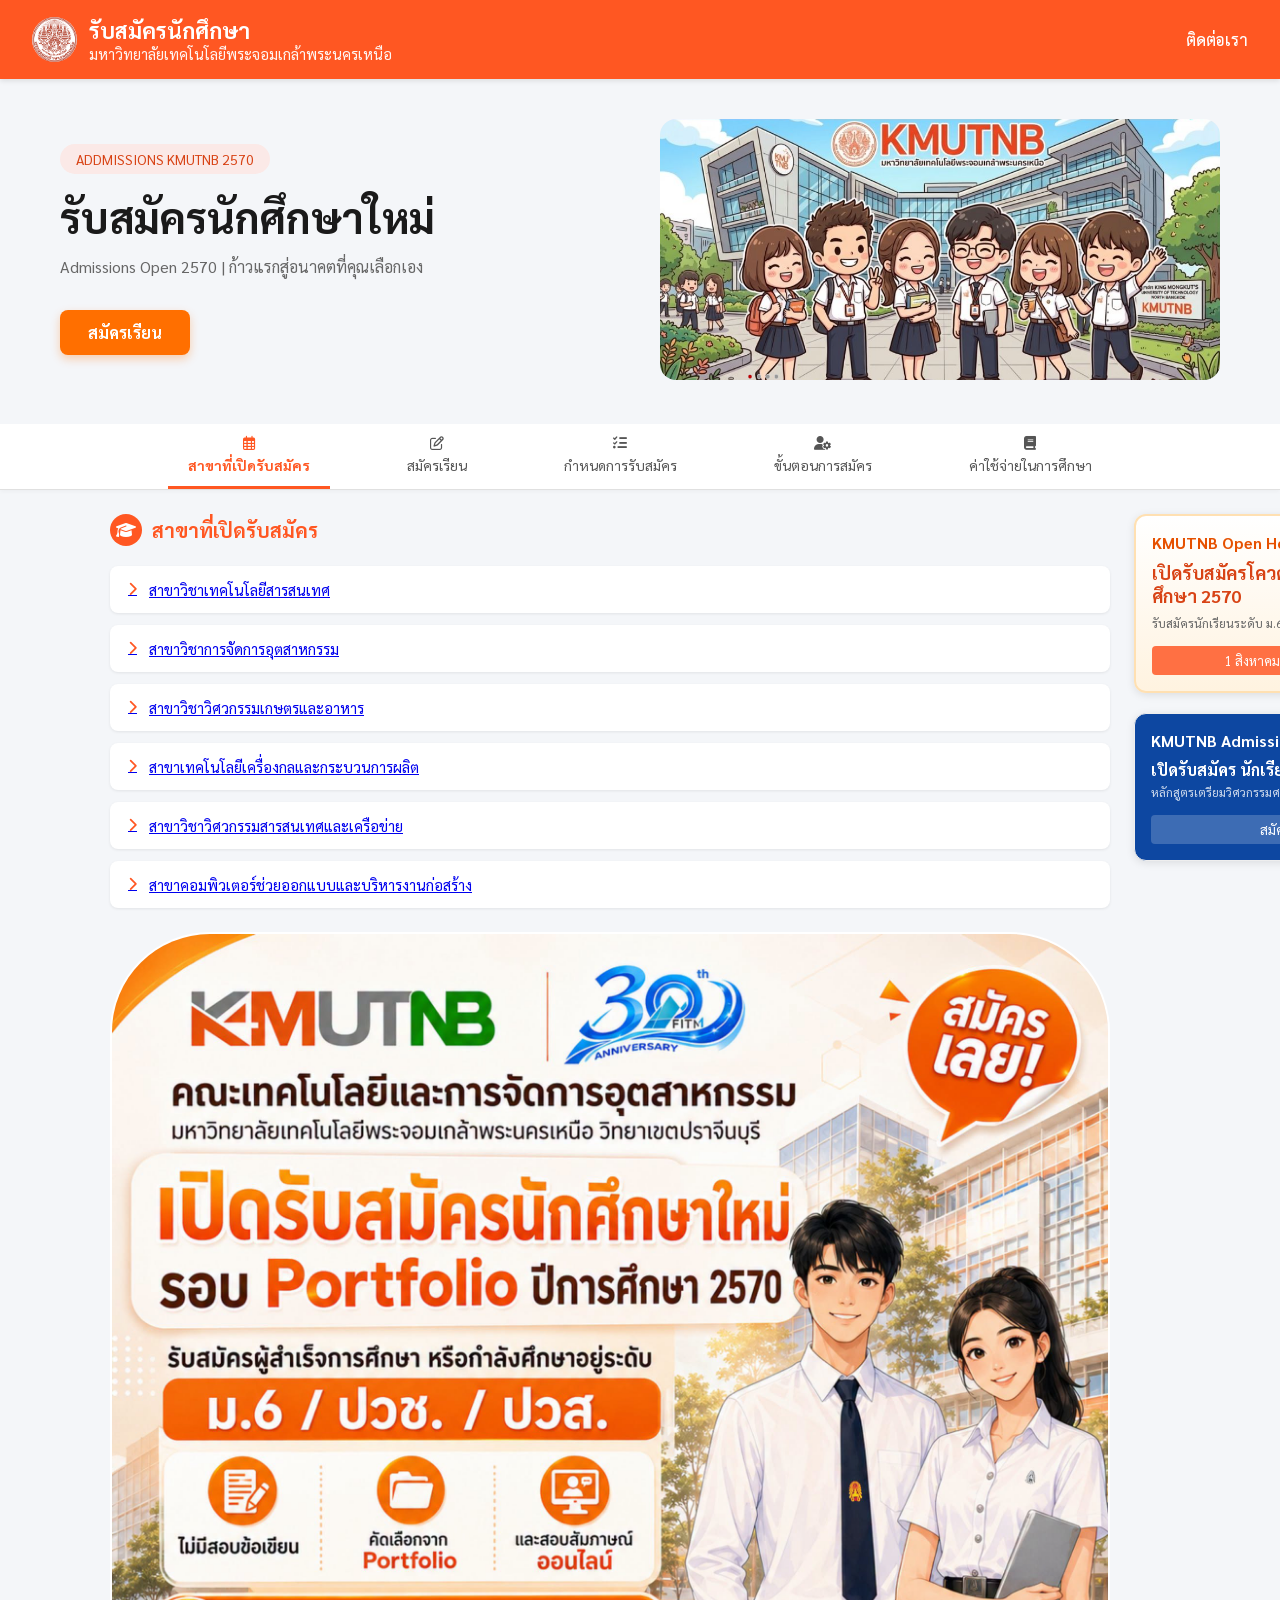
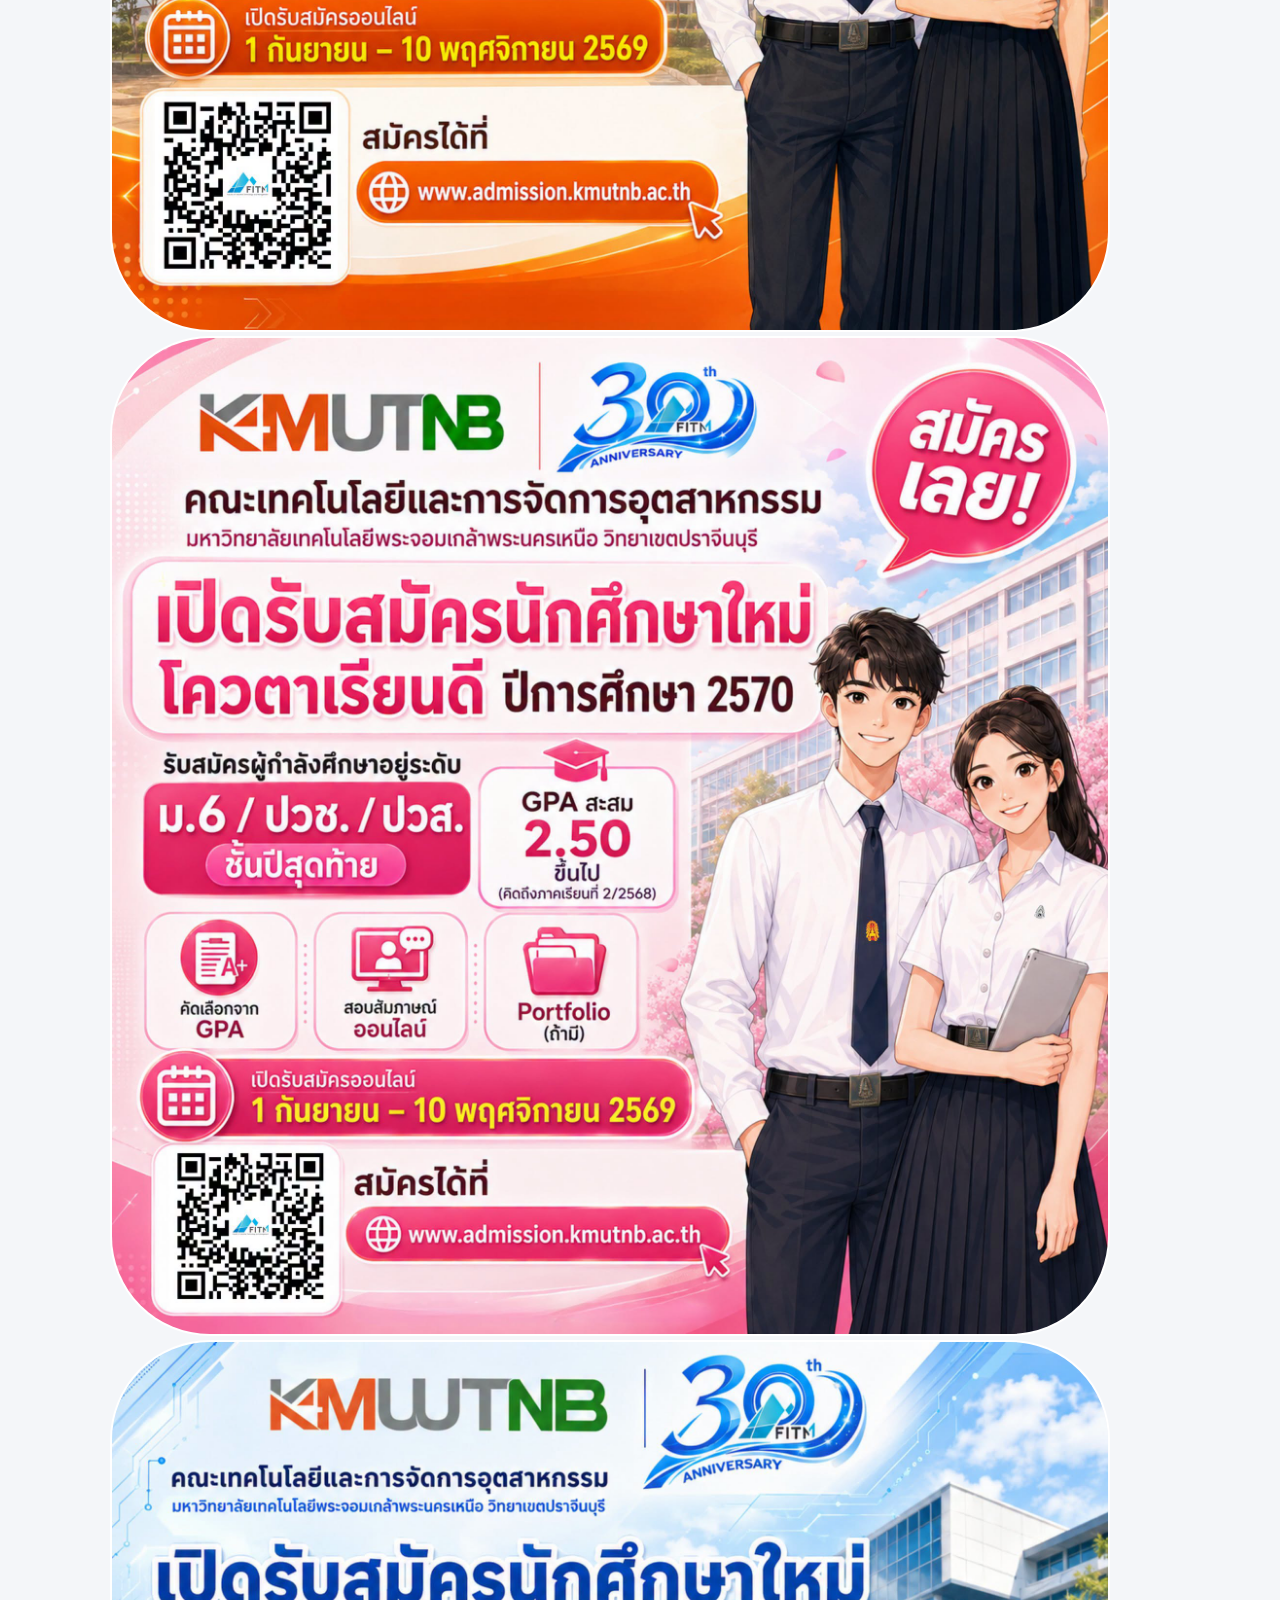
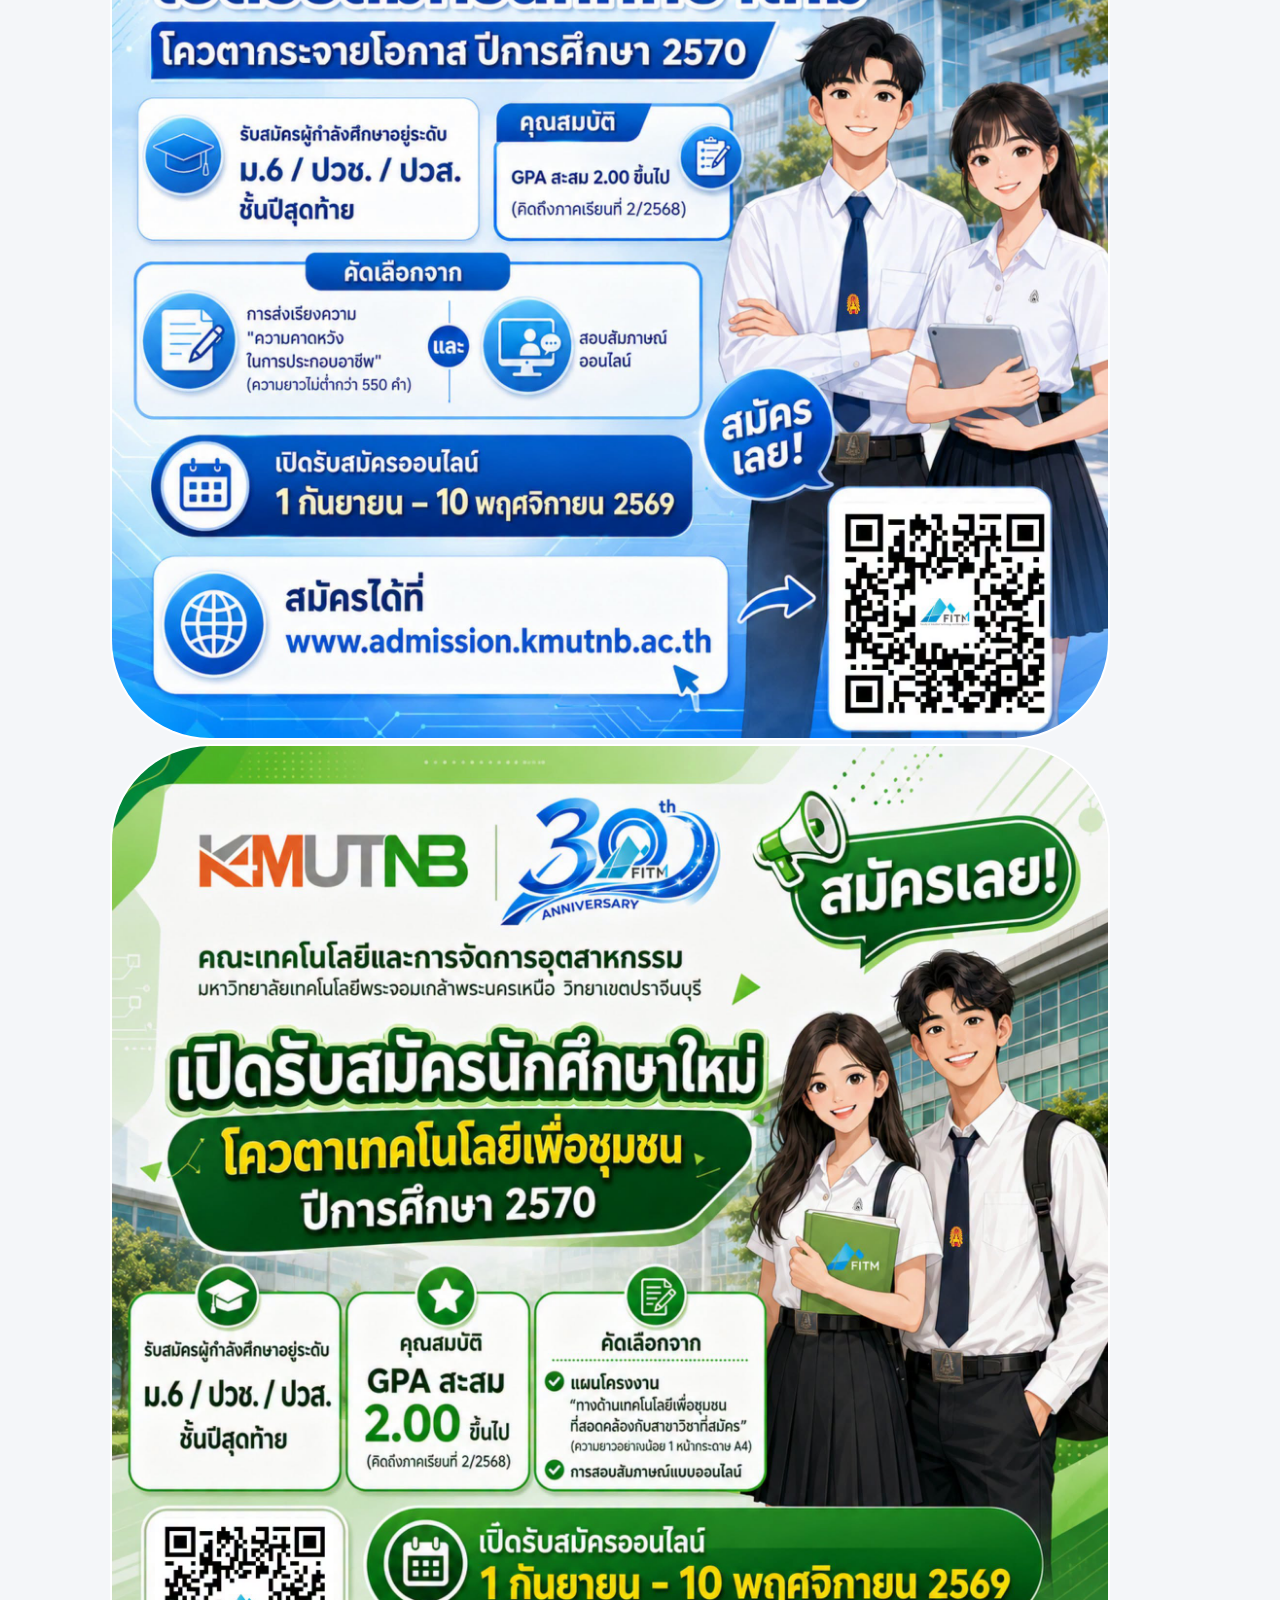
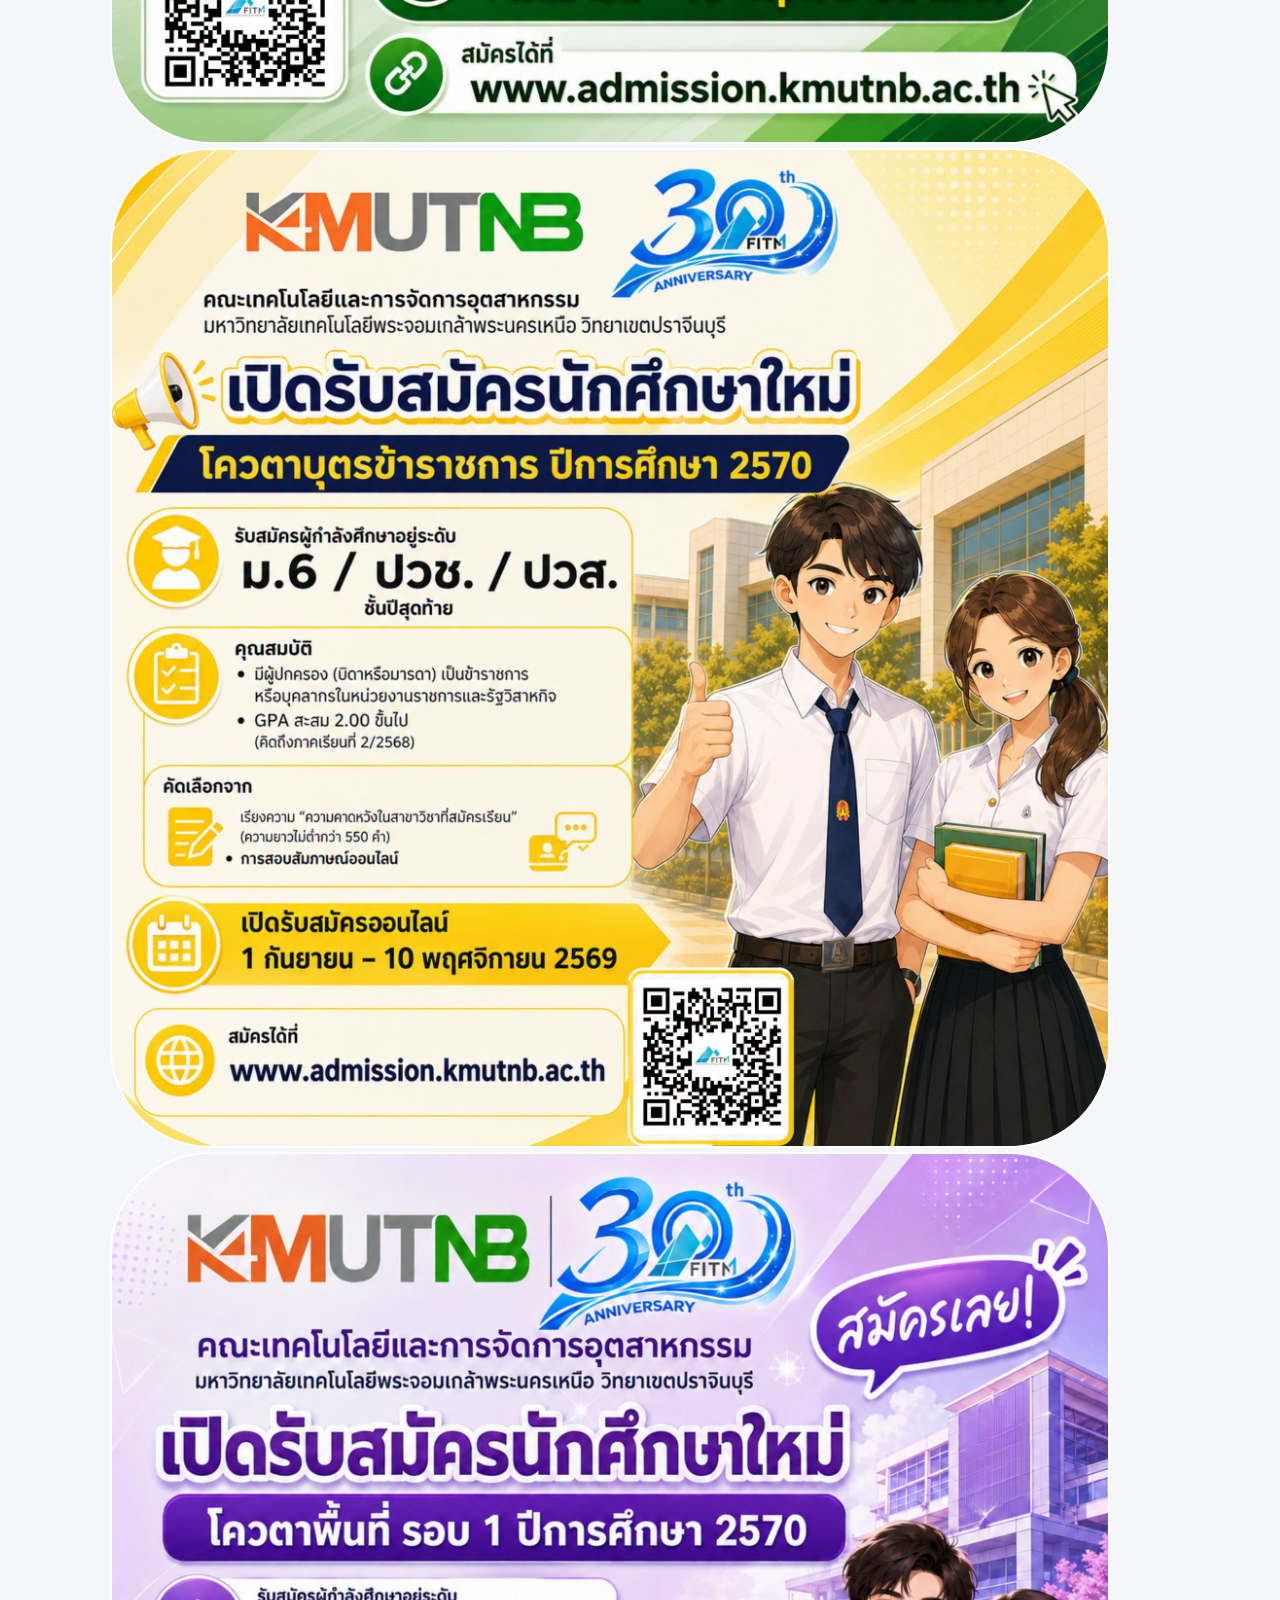
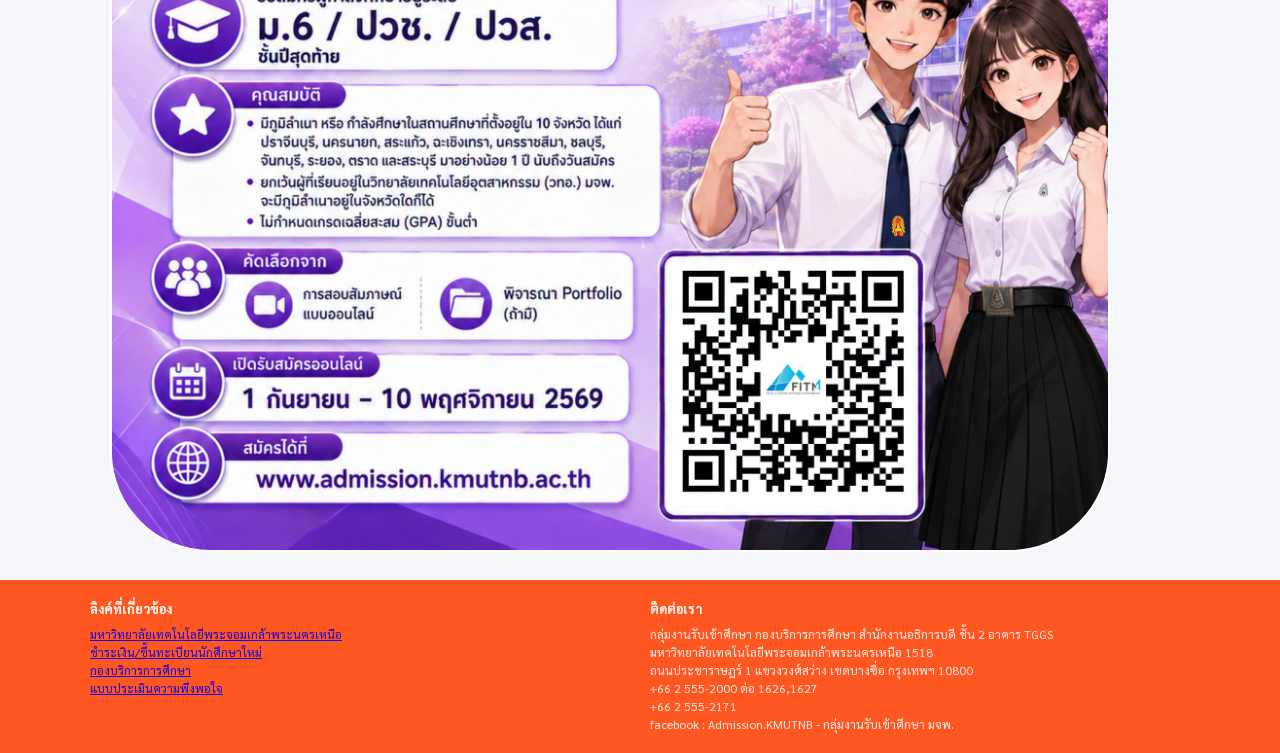
<file: index.html>
<!DOCTYPE html>
<html lang="th">
<head>
    <meta charset="UTF-8">
    <meta name="viewport" content="width=device-width, initial-scale=1.0">
    <title>รับสมัครนักศึกษา - มหาวิทยาลัยเทคโนโลยีพระจอมเกล้าพระนครเหนือ</title>
    <link rel="stylesheet" href="https://cdnjs.cloudflare.com/ajax/libs/font-awesome/6.4.0/css/all.min.css">
    <link href="https://fonts.googleapis.com/css2?family=Sarabun:wght@300;400;500;700&display=swap" rel="stylesheet">
    <link rel="stylesheet" href="style.css">
</head>
<body>

    <!-- Header -->
    <header class="header">
        <div class="brand">
            <div class="brand-logo"><img src="img/logo_kmutnb-(6).png" alt="Logo"></div>
            <div>
                <div class="brand-title">รับสมัครนักศึกษา</div>
                <div class="brand-subtitle">มหาวิทยาลัยเทคโนโลยีพระจอมเกล้าพระนครเหนือ</div>
            </div>
        </div>
        <nav class="header-nav">
            <a href="page6.html">ติดต่อเรา</a>
        </nav>
    </header>

    <!-- Banner -->
        <section class="hero-container">
            <!-- ฝั่งข้อความด้านซ้าย -->
            <div class="hero-content">
                <span class="badge-year">ADDMISSIONS KMUTNB 2570</span>
                <h1 class="hero-title">รับสมัครนักศึกษาใหม่</h1>
                    <p class="hero-desc">
        Admissions Open 2570 | ก้าวแรกสู่อนาคตที่คุณเลือกเอง
                    </p>
                        <a href="page2.html" class="btn-apply">
                            <i class="icon-login"></i> สมัครเรียน
                        </a>
            </div>

    <!-- ฝั่งรูปภาพด้านขวา (ใส่ border-radius ให้มุมโค้งมน) -->
    <div class="hero-image">
        <img src="img/img2.png" alt="KMUTNB Students">
    </div>
    </section>

    <!-- Navigation Tabs -->
    <div class="nav-tabs-container">
        <div class="nav-tabs">
            <a href="indexs.html" class="tab-item active">
                <i class="fa-regular fa-calendar-days"></i>
                <span>สาขาที่เปิดรับสมัคร</span>
            </a>
            <a href="page2.html" class="tab-item">
                <i class="fa-regular fa-pen-to-square"></i>
                <span>สมัครเรียน</span>
            </a>
            <a href="page3.html" class="tab-item">
                <i class="fa-solid fa-list-check"></i>
                <span>กำหนดการรับสมัคร</span>
            </a>
            <a href="page4.html" class="tab-item">
                <i class="fa-solid fa-user-gear"></i>
                <span>ขั้นตอนการสมัคร</span>
            </a>
            <a href="page5.html" class="tab-item">
                <i class="fa-solid fa-book"></i>
                <span>ค่าใช้จ่ายในการศึกษา</span>
            </a>
        </div>
    </div>

    <!-- Main Content -->
    <main class="main-content">
        <div class="programs-grid">
            <!-- Program List Side -->
            <div>
                <div class="section-header">
                    <div class="section-icon"><i class="fa-solid fa-graduation-cap"></i></div>
                    <h2 class="section-title">สาขาที่เปิดรับสมัคร</h2>
                </div>
                <ul class="program-list">
                    <a href="it.html" class="program-item"><i class="fa-solid fa-chevron-right"></i> สาขาวิชาเทคโนโลยีสารสนเทศ</a>
                    <a href="im.html" class="program-item"><i class="fa-solid fa-chevron-right"></i> สาขาวิชาการจัดการอุตสาหกรรม</a>
                    <a href="afe.html" class="program-item"><i class="fa-solid fa-chevron-right"></i> สาขาวิชาวิศวกรรมเกษตรและอาหาร</a>
                    <a href="mm.html" class="program-item"><i class="fa-solid fa-chevron-right"></i> สาขาเทคโนโลยีเครื่องกลและกระบวนการผลิต</a>
                    <a href="ine.html" class="program-item"><i class="fa-solid fa-chevron-right"></i> สาขาวิชาวิศวกรรมสารสนเทศและเครือข่าย</a>
                    <a href="cdm.html" class="program-item"><i class="fa-solid fa-chevron-right"></i> สาขาคอมพิวเตอร์ช่วยออกแบบและบริหารงานก่อสร้าง</a>
                </ul>
            </div>

            <!-- Poster / Info Side -->
            <div class="posters-column">
                <div class="poster-card poster-card-1">
                    <div class="poster-header" style="color: #e65100;">KMUTNB Open House</div>
                    <p style="font-size: 18px; font-weight: bold; color: #d84315;">เปิดรับสมัครโควตา ปริญญาตรี ปีการศึกษา 2570</p>
                    <p style="font-size: 12px; color: #666; margin-top: 8px;">รับสมัครนักเรียนระดับ ม.6 และ ปวช.</p>
                    <div style="margin-top: 15px; background: #ff7043; color: white; text-align: center; padding: 6px; border-radius: 4px; font-size: 13px;">
                        1 สิงหาคม - 30 กันยายน 2569
                    </div>
                </div>

                <div class="poster-card poster-card-2">
                    <div class="poster-header">KMUTNB Admissions</div>
                    <p style="font-size: 16px; font-weight: bold;">เปิดรับสมัคร นักเรียน ม.3</p>
                    <p style="font-size: 12px; opacity: 0.8; margin-top: 4px;">หลักสูตรเตรียมวิศวกรรมศาสตร์ 3 ปี</p>
                    <div style="margin-top: 15px; background: rgba(255,255,255,0.2); text-align: center; padding: 6px; border-radius: 4px; font-size: 13px;">
                        สมัครได้แล้ววันนี้
                    </div>
                </div>
            </div>
            <div class="culta-img-container">
                <img src="img/1.jpg" alt="CULTA Logo" class="culta-img">
                <img src="img/2.jpg" alt="CULTA Logo" class="culta-img">
                <img src="img/3.jpg" alt="CULTA Logo" class="culta-img">
                <img src="img/4.jpg" alt="CULTA Logo" class="culta-img">
                <img src="img/5.jpg" alt="CULTA Logo" class="culta-img">
                <img src="img/6.jpg" alt="CULTA Logo" class="culta-img">
            </div>
        </div>
    </main>

    <!-- Footer -->
    <footer class="footer">
        <div class="footer-content">
            <div class="footer-section">
                <h4>ลิงค์ที่เกี่ยวข้อง</h4>                        
                <p><a href="https://www.kmutnb.ac.th" target="_blank">มหาวิทยาลัยเทคโนโลยีพระจอมเกล้าพระนครเหนือ</a></p>
                <p><a href="https://reg2.kmutnb.ac.th/registrar/home" target="_blank">ชำระเงิน/ขึ้นทะเบียนนักศึกษาใหม่</a></p>
                <p><a href="https://sa.op.kmutnb.ac.th/" target="_blank">กองบริการการศึกษา</a></p>
                <p><a href="https://docs.google.com/forms/d/e/1FAIpQLSddWJLazUES1HnY3vQAwi4u7KqOIA3E1HjugbdX1mN92y0lDQ/viewform" target="_blank">แบบประเมินความพึงพอใจ</a></p>
            </div>
            <div class="footer-section">
                <h4>ติดต่อเรา</h4>
                <p>กลุ่มงานรับเข้าศึกษา กองบริการการศึกษา สำนักงานอธิการบดี ชั้น 2 อาคาร TGGS</p> 
                <p>มหาวิทยาลัยเทคโนโลยีพระจอมเกล้าพระนครเหนือ 1518</p>
                <p>ถนนประชาราษฎร์ 1 แขวงวงศ์สว่าง เขตบางซื่อ กรุงเทพฯ 10800</p>
                <p>+66 2 555-2000 ต่อ 1626,1627</p>
                <p>+66 2 555-2171</p>
                <p>facebook : Admission.KMUTNB - กลุ่มงานรับเข้าศึกษา มจพ.</p>
            </div>
        </div>
    </footer>

</body>
</html>
</file>
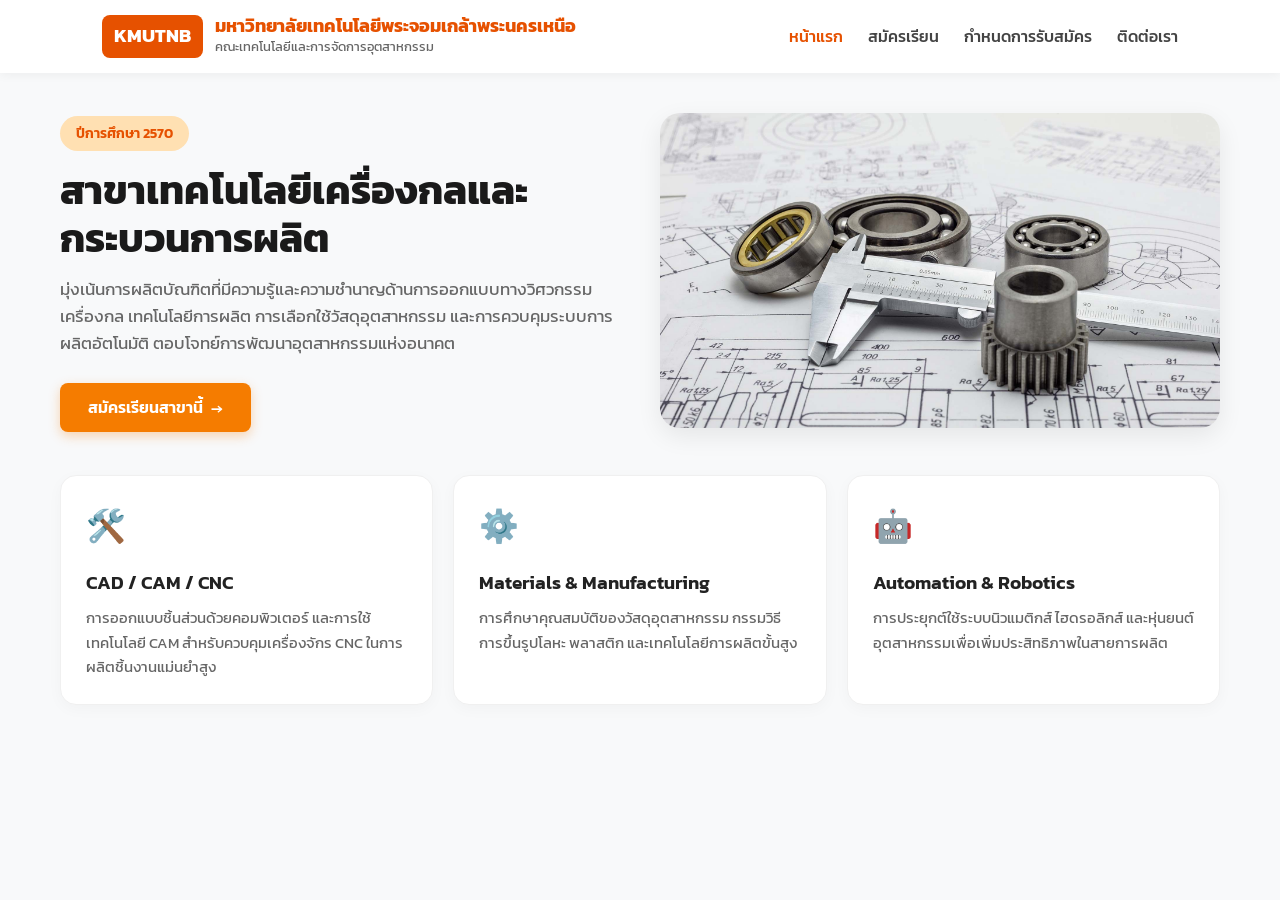
<file: mm.html>
<!DOCTYPE html>
<html lang="th">
<head>
  <meta charset="UTF-8">
  <meta name="viewport" content="width=device-width, initial-scale=1.0">
  <title>สาขาเทคโนโลยีเครื่องกลและกระบวนการผลิต - KMUTNB</title>
  
  <!-- Google Fonts: Kanit -->
  <link rel="preconnect" href="https://fonts.googleapis.com">
  <link rel="preconnect" href="https://fonts.gstatic.com" crossorigin>
  <link href="https://fonts.googleapis.com/css2?family=Kanit:wght@300;400;500;600;700&display=swap" rel="stylesheet">
  
  <style>
    /* Global Reset & Base Styles */
    * {
      box-sizing: border-box;
      margin: 0;
      padding: 0;
    }

    body {
      font-family: 'Kanit', sans-serif;
      background-color: #f8f9fa;
      color: #333;
      line-height: 1.6;
    }

    /* Navbar Styles */
    .navbar {
      display: flex;
      justify-content: space-between;
      align-items: center;
      padding: 15px 8%;
      background-color: #ffffff;
      box-shadow: 0 2px 10px rgba(0, 0, 0, 0.05);
      position: sticky;
      top: 0;
      z-index: 100;
    }

    .logo-container {
      display: flex;
      align-items: center;
      gap: 12px;
    }

    .logo-badge {
      background-color: #e65100;
      color: white;
      font-weight: 700;
      padding: 6px 12px;
      border-radius: 8px;
      font-size: 1.2rem;
    }

    .logo-text {
      display: flex;
      flex-direction: column;
    }

    .brand-title {
      font-size: 1.1rem;
      font-weight: 700;
      color: #e65100;
      line-height: 1.2;
    }

    .brand-subtitle {
      font-size: 0.8rem;
      color: #666;
    }

    .nav-links {
      display: flex;
      gap: 25px;
      list-style: none;
    }

    .nav-links a {
      text-decoration: none;
      color: #444;
      font-weight: 500;
      transition: color 0.2s;
    }

    .nav-links a:hover,
    .nav-links a.active {
      color: #e65100;
    }

    .hero-section {
      display: flex;
      align-items: center;
      justify-content: space-between;
      max-width: 1200px;
      margin: 40px auto;
      padding: 0 20px;
      gap: 40px;
    }

    .hero-content {
      flex: 1;
    }

    .badge-year {
      display: inline-block;
      background-color: #ffe0b2;
      color: #e65100;
      padding: 6px 16px;
      border-radius: 20px;
      font-size: 0.9rem;
      font-weight: 600;
      margin-bottom: 15px;
    }

    .hero-title {
      font-size: 2.5rem;
      font-weight: 700;
      color: #1a1a1a;
      margin-bottom: 15px;
      line-height: 1.2;
    }

    .hero-desc {
      color: #666;
      font-size: 1.05rem;
      margin-bottom: 25px;
    }

    .btn-apply {
      display: inline-flex;
      align-items: center;
      gap: 8px;
      background-color: #f57c00;
      color: #ffffff;
      padding: 12px 28px;
      border-radius: 8px;
      text-decoration: none;
      font-weight: 600;
      box-shadow: 0 4px 12px rgba(245, 124, 0, 0.3);
      transition: all 0.2s;
    }

    .btn-apply:hover {
      background-color: #e65100;
      transform: translateY(-2px);
    }

    .hero-image {
      flex: 1;
    }

    .hero-image img {
      width: 100%;
      height: auto;
      border-radius: 20px;
      box-shadow: 0 8px 24px rgba(0, 0, 0, 0.08);
      object-fit: cover;
    }

    .cards-section {
      max-width: 1200px;
      margin: 40px auto 60px;
      padding: 0 20px;
      display: grid;
      grid-template-columns: repeat(auto-fit, minmax(280px, 1fr));
      gap: 20px;
    }

    .info-card {
      background: #ffffff;
      padding: 25px;
      border-radius: 16px;
      box-shadow: 0 4px 15px rgba(0, 0, 0, 0.03);
      border: 1px solid #f0f0f0;
      transition: transform 0.2s;
    }

    .info-card:hover {
      transform: translateY(-4px);
    }

    .card-icon {
      font-size: 2rem;
      margin-bottom: 15px;
    }

    .card-title {
      font-size: 1.2rem;
      font-weight: 600;
      color: #222;
      margin-bottom: 8px;
    }

    .card-desc {
      font-size: 0.95rem;
      color: #666;
    }

    /* Responsive adjustments */
    @media (max-width: 768px) {
      .navbar {
        flex-direction: column;
        gap: 15px;
        padding: 15px 20px;
      }

      .hero-section {
        flex-direction: column-reverse;
        margin: 20px auto;
      }

      .hero-title {
        font-size: 2rem;
      }
    }
  </style>
</head>
<body>

  <header class="navbar">
    <div class="logo-container">
      <div class="logo-badge">KMUTNB</div>
      <div class="logo-text">
        <span class="brand-title">มหาวิทยาลัยเทคโนโลยีพระจอมเกล้าพระนครเหนือ</span>
        <span class="brand-subtitle">คณะเทคโนโลยีและการจัดการอุตสาหกรรม</span>
      </div>
    </div>
    <nav>
      <ul class="nav-links">
        <li><a href="index.html" class="active">หน้าแรก</a></li>
        <li><a href="page2.html">สมัครเรียน</a></li>
        <li><a href="page3.html">กำหนดการรับสมัคร</a></li>
        <li><a href="page6.html">ติดต่อเรา</a></li>
      </ul>
    </nav>
  </header>

  <main class="hero-section">
    <div class="hero-content">
      <span class="badge-year">ปีการศึกษา 2570</span>
      <h1 class="hero-title">สาขาเทคโนโลยีเครื่องกลและกระบวนการผลิต</h1>
      <p class="hero-desc">
        มุ่งเน้นการผลิตบัณฑิตที่มีความรู้และความชำนาญด้านการออกแบบทางวิศวกรรมเครื่องกล เทคโนโลยีการผลิต การเลือกใช้วัสดุอุตสาหกรรม และการควบคุมระบบการผลิตอัตโนมัติ ตอบโจทย์การพัฒนาอุตสาหกรรมแห่งอนาคต
      </p>
      <a href="page2.html" class="btn-apply">
        <span>สมัครเรียนสาขานี้</span> →
      </a>
    </div>

    <div class="hero-image">
      <img src="img/cover-3.jpg" alt="สาขาเทคโนโลยีเครื่องกลและกระบวนการผลิต">
    </div>
  </main>

  <section class="cards-section">
    <div class="info-card">
      <div class="card-icon">🛠️</div>
      <h3 class="card-title">CAD / CAM / CNC</h3>
      <p class="card-desc">การออกแบบชิ้นส่วนด้วยคอมพิวเตอร์ และการใช้เทคโนโลยี CAM สำหรับควบคุมเครื่องจักร CNC ในการผลิตชิ้นงานแม่นยำสูง</p>
    </div>

    <div class="info-card">
      <div class="card-icon">⚙️</div>
      <h3 class="card-title">Materials & Manufacturing</h3>
      <p class="card-desc">การศึกษาคุณสมบัติของวัสดุอุตสาหกรรม กรรมวิธีการขึ้นรูปโลหะ พลาสติก และเทคโนโลยีการผลิตขั้นสูง</p>
    </div>

    <div class="info-card">
      <div class="card-icon">🤖</div>
      <h3 class="card-title">Automation & Robotics</h3>
      <p class="card-desc">การประยุกต์ใช้ระบบนิวแมติกส์ ไฮดรอลิกส์ และหุ่นยนต์อุตสาหกรรมเพื่อเพิ่มประสิทธิภาพในสายการผลิต</p>
    </div>
  </section>

</body>
</html>
</file>
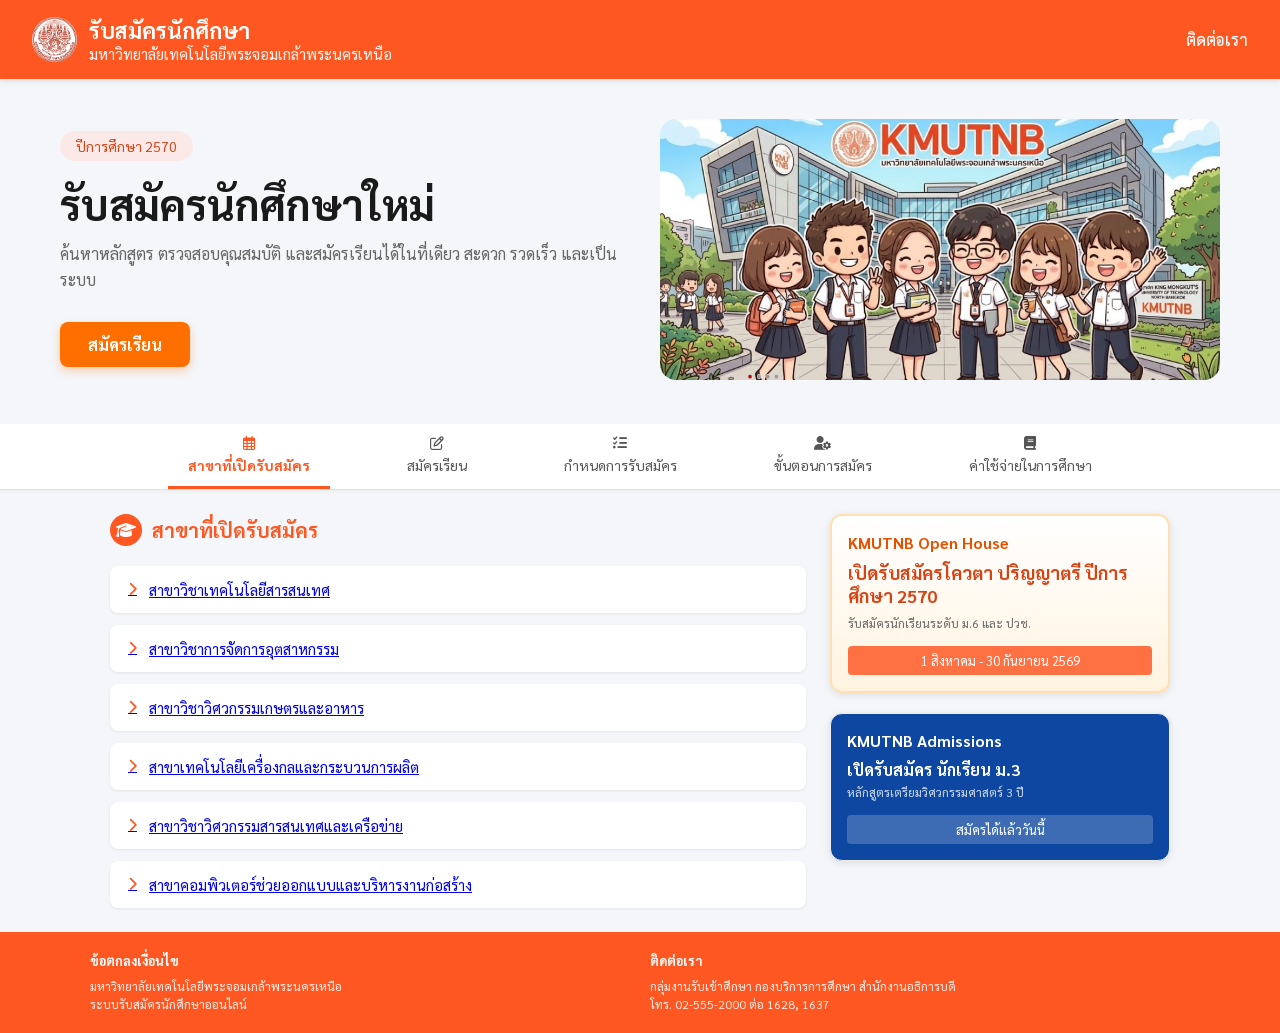
<file: page1.html>
<!DOCTYPE html>
<html lang="th">
<head>
    <meta charset="UTF-8">
    <meta name="viewport" content="width=device-width, initial-scale=1.0">
    <title>รับสมัครนักศึกษา - มหาวิทยาลัยเทคโนโลยีพระจอมเกล้าพระนครเหนือ</title>
    <link rel="stylesheet" href="https://cdnjs.cloudflare.com/ajax/libs/font-awesome/6.4.0/css/all.min.css">
    <link href="https://fonts.googleapis.com/css2?family=Sarabun:wght@300;400;500;700&display=swap" rel="stylesheet">
    <link rel="stylesheet" href="style.css">
</head>
<body>

    <!-- Header -->
    <header class="header">
        <div class="brand">
            <div class="brand-logo"><img src="img/logo_kmutnb-(6).png" alt="Logo"></div>
            <div>
                <div class="brand-title">รับสมัครนักศึกษา</div>
                <div class="brand-subtitle">มหาวิทยาลัยเทคโนโลยีพระจอมเกล้าพระนครเหนือ</div>
            </div>
        </div>
        <nav class="header-nav">
            <a href="page6.html">ติดต่อเรา</a>
        </nav>
    </header>

    <!-- Banner -->
        <section class="hero-container">
            <!-- ฝั่งข้อความด้านซ้าย -->
            <div class="hero-content">
                <span class="badge-year">ปีการศึกษา 2570</span>
                <h1 class="hero-title">รับสมัครนักศึกษาใหม่</h1>
                    <p class="hero-desc">
        ค้นหาหลักสูตร ตรวจสอบคุณสมบัติ และสมัครเรียนได้ในที่เดียว สะดวก รวดเร็ว และเป็นระบบ
                    </p>
                        <a href="page2.html" class="btn-apply">
                            <i class="icon-login"></i> สมัครเรียน
                        </a>
            </div>

    <!-- ฝั่งรูปภาพด้านขวา (ใส่ border-radius ให้มุมโค้งมน) -->
    <div class="hero-image">
        <img src="img/img2.png" alt="KMUTNB Students">
    </div>
    </section>

    <!-- Navigation Tabs -->
    <div class="nav-tabs-container">
        <div class="nav-tabs">
            <a href="page1.html" class="tab-item active">
                <i class="fa-regular fa-calendar-days"></i>
                <span>สาขาที่เปิดรับสมัคร</span>
            </a>
            <a href="page2.html" class="tab-item">
                <i class="fa-regular fa-pen-to-square"></i>
                <span>สมัครเรียน</span>
            </a>
            <a href="page3.html" class="tab-item">
                <i class="fa-solid fa-list-check"></i>
                <span>กำหนดการรับสมัคร</span>
            </a>
            <a href="page4.html" class="tab-item">
                <i class="fa-solid fa-user-gear"></i>
                <span>ขั้นตอนการสมัคร</span>
            </a>
            <a href="page5.html" class="tab-item">
                <i class="fa-solid fa-book"></i>
                <span>ค่าใช้จ่ายในการศึกษา</span>
            </a>
        </div>
    </div>

    <!-- Main Content -->
    <main class="main-content">
        <div class="programs-grid">
            <!-- Program List Side -->
            <div>
                <div class="section-header">
                    <div class="section-icon"><i class="fa-solid fa-graduation-cap"></i></div>
                    <h2 class="section-title">สาขาที่เปิดรับสมัคร</h2>
                </div>
                <ul class="program-list">
                    <a href="it.html" class="program-item"><i class="fa-solid fa-chevron-right"></i> สาขาวิชาเทคโนโลยีสารสนเทศ</a>
                    <a href="im.html" class="program-item"><i class="fa-solid fa-chevron-right"></i> สาขาวิชาการจัดการอุตสาหกรรม</a>
                    <a href="afe.html" class="program-item"><i class="fa-solid fa-chevron-right"></i> สาขาวิชาวิศวกรรมเกษตรและอาหาร</a>
                    <a href="mm.html" class="program-item"><i class="fa-solid fa-chevron-right"></i> สาขาเทคโนโลยีเครื่องกลและกระบวนการผลิต</a>
                    <a href="ine.html" class="program-item"><i class="fa-solid fa-chevron-right"></i> สาขาวิชาวิศวกรรมสารสนเทศและเครือข่าย</a>
                    <a href="cdm.html" class="program-item"><i class="fa-solid fa-chevron-right"></i> สาขาคอมพิวเตอร์ช่วยออกแบบและบริหารงานก่อสร้าง</a>
                </ul>
            </div>

            <!-- Poster / Info Side -->
            <div class="posters-column">
                <div class="poster-card poster-card-1">
                    <div class="poster-header" style="color: #e65100;">KMUTNB Open House</div>
                    <p style="font-size: 18px; font-weight: bold; color: #d84315;">เปิดรับสมัครโควตา ปริญญาตรี ปีการศึกษา 2570</p>
                    <p style="font-size: 12px; color: #666; margin-top: 8px;">รับสมัครนักเรียนระดับ ม.6 และ ปวช.</p>
                    <div style="margin-top: 15px; background: #ff7043; color: white; text-align: center; padding: 6px; border-radius: 4px; font-size: 13px;">
                        1 สิงหาคม - 30 กันยายน 2569
                    </div>
                </div>

                <div class="poster-card poster-card-2">
                    <div class="poster-header">KMUTNB Admissions</div>
                    <p style="font-size: 16px; font-weight: bold;">เปิดรับสมัคร นักเรียน ม.3</p>
                    <p style="font-size: 12px; opacity: 0.8; margin-top: 4px;">หลักสูตรเตรียมวิศวกรรมศาสตร์ 3 ปี</p>
                    <div style="margin-top: 15px; background: rgba(255,255,255,0.2); text-align: center; padding: 6px; border-radius: 4px; font-size: 13px;">
                        สมัครได้แล้ววันนี้
                    </div>
                </div>
            </div>
        </div>
    </main>

    <!-- Footer -->
    <footer class="footer">
        <div class="footer-content">
            <div class="footer-section">
                <h4>ข้อตกลงเงื่อนไข</h4>
                <p>มหาวิทยาลัยเทคโนโลยีพระจอมเกล้าพระนครเหนือ</p>
                <p>ระบบรับสมัครนักศึกษาออนไลน์</p>
            </div>
            <div class="footer-section">
                <h4>ติดต่อเรา</h4>
                <p>กลุ่มงานรับเข้าศึกษา กองบริการการศึกษา สำนักงานอธิการบดี</p>
                <p>โทร. 02-555-2000 ต่อ 1628, 1637</p>
            </div>
        </div>
    </footer>

</body>
</html>
</file>
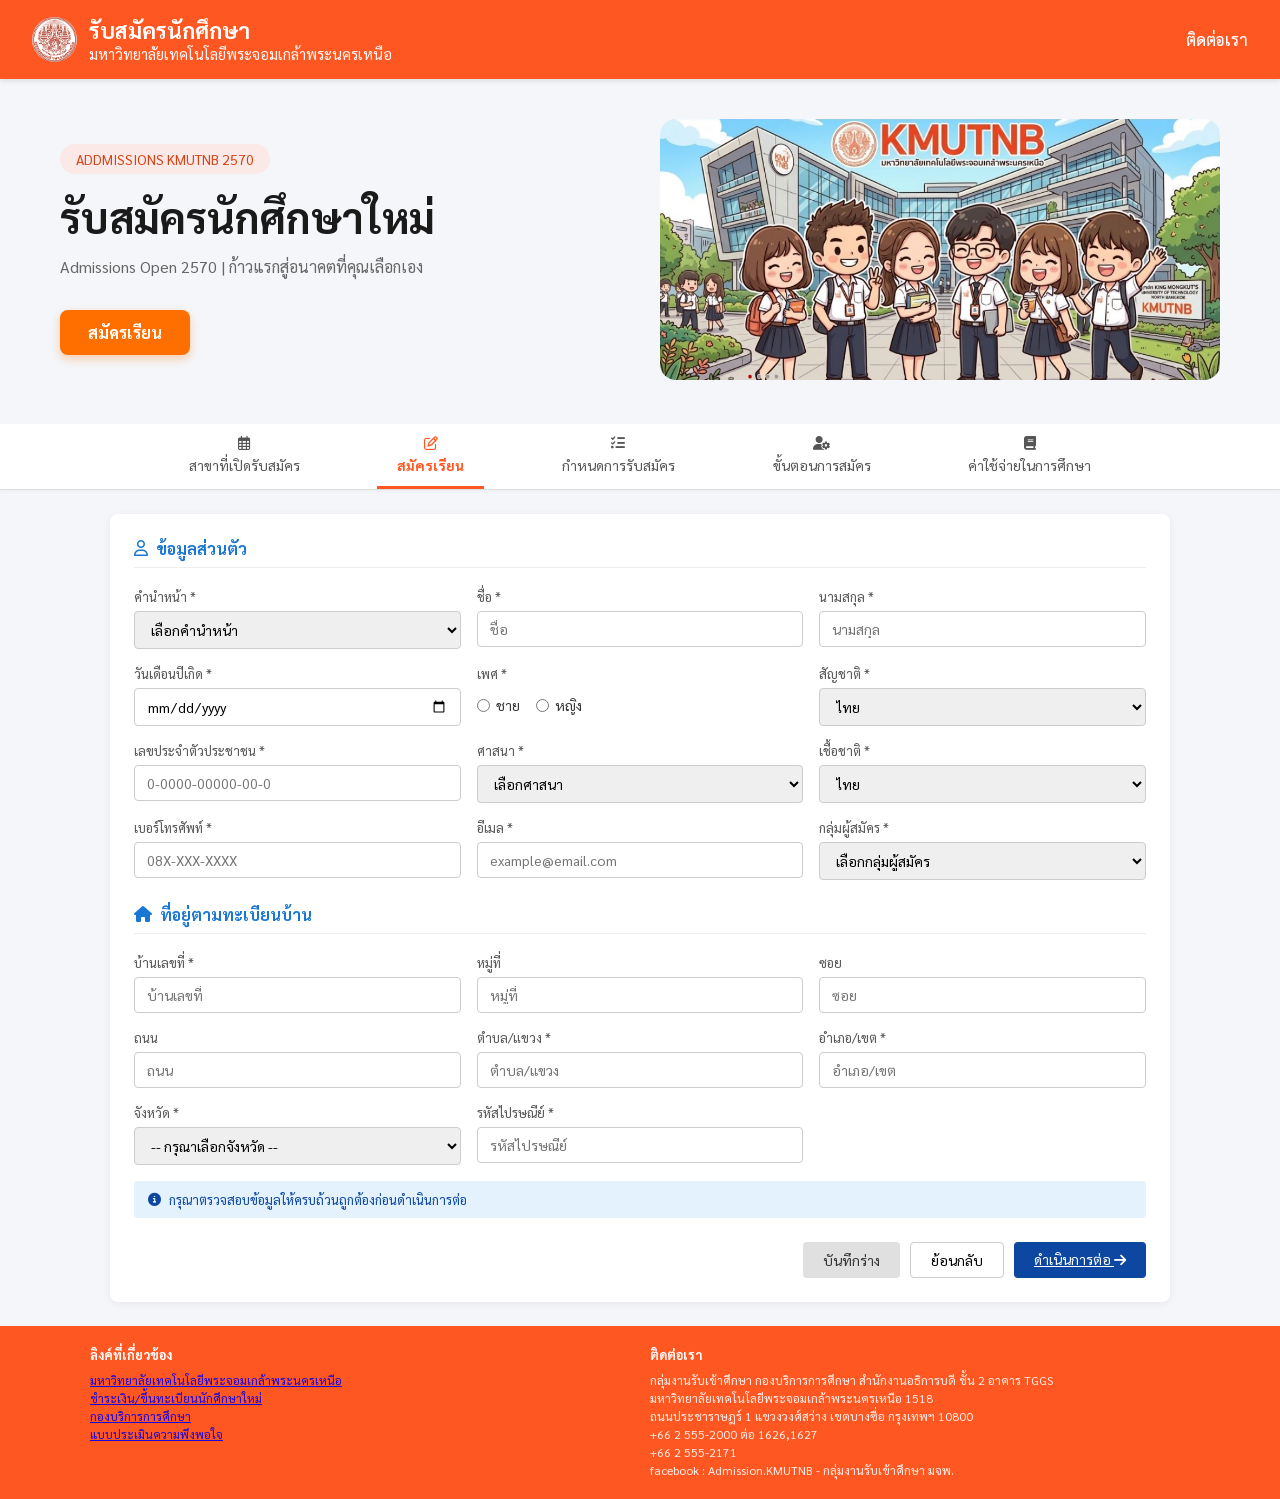
<file: page2.html>
<!DOCTYPE html>
<html lang="th">
<head>
    <meta charset="UTF-8">
    <meta name="viewport" content="width=device-width, initial-scale=1.0">
    <title>รับสมัครนักศึกษา - มหาวิทยาลัยเทคโนโลยีพระจอมเกล้าพระนครเหนือ</title>
    <link rel="stylesheet" href="https://cdnjs.cloudflare.com/ajax/libs/font-awesome/6.4.0/css/all.min.css">
    <link href="https://fonts.googleapis.com/css2?family=Sarabun:wght@300;400;500;700&display=swap" rel="stylesheet">
    <link rel="stylesheet" href="style.css">
</head>
<body>

    <!-- Header -->
    <header class="header">
        <div class="brand">
            <div class="brand-logo"><img src="img/logo_kmutnb-(6).png" alt="Logo"></div>
            <div>
                <div class="brand-title">รับสมัครนักศึกษา</div>
                <div class="brand-subtitle">มหาวิทยาลัยเทคโนโลยีพระจอมเกล้าพระนครเหนือ</div>
            </div>
        </div>
        <nav class="header-nav">
            <a href="page6.html">ติดต่อเรา</a>
        </nav>
    </header>

    <!-- Banner -->
        <section class="hero-container">
            <!-- ฝั่งข้อความด้านซ้าย -->
            <div class="hero-content">
                <span class="badge-year">ADDMISSIONS KMUTNB 2570</span>
                <h1 class="hero-title">รับสมัครนักศึกษาใหม่</h1>
                    <p class="hero-desc">
        Admissions Open 2570 | ก้าวแรกสู่อนาคตที่คุณเลือกเอง
                    </p>
                        <a href="page2.html" class="btn-apply">
                            <i class="icon-login"></i> สมัครเรียน
                        </a>
            </div>

    <!-- ฝั่งรูปภาพด้านขวา (ใส่ border-radius ให้มุมโค้งมน) -->
    <div class="hero-image">
        <img src="img/img2.png" alt="KMUTNB Students">
    </div>
    </section>

    <!-- Navigation Tabs -->
    <div class="nav-tabs-container">
        <div class="nav-tabs">
            <a href="index.html" class="tab-item">
                <i class="fa-regular fa-calendar-days"></i>
                <span>สาขาที่เปิดรับสมัคร</span>
            </a>
            <a href="page2.html" class="tab-item active">
                <i class="fa-regular fa-pen-to-square"></i>
                <span>สมัครเรียน</span>
            </a>
            <a href="page3.html" class="tab-item">
                <i class="fa-solid fa-list-check"></i>
                <span>กำหนดการรับสมัคร</span>
            </a>
            <a href="page4.html" class="tab-item">
                <i class="fa-solid fa-user-gear"></i>
                <span>ขั้นตอนการสมัคร</span>
            </a>
            <a href="page5.html" class="tab-item">
                <i class="fa-solid fa-book"></i>
                <span>ค่าใช้จ่ายในการศึกษา</span>
            </a>
        </div>
    </div>

    <!-- Main Content -->
    <main class="main-content">
        <div class="form-card">
            <div class="form-section-title">
                <i class="fa-regular fa-user"></i>
                <span>ข้อมูลส่วนตัว</span>
            </div>

            <form action="#" method="POST">
                <div class="form-grid">
                    <div class="form-group">
                        <label class="form-label">คำนำหน้า *</label>
                        <select class="form-control">
                            <option value="">เลือกคำนำหน้า</option>
                            <option value="mr">นาย</option>
                            <option value="mrs">นาง</option>
                            <option value="miss">นางสาว</option>
                        </select>
                    </div>
                    <div class="form-group">
                        <label class="form-label" id="nameLabel">ชื่อ *</label>
                        <input type="text" class="form-control" placeholder="ชื่อ">
                    </div>
                    <div class="form-group">
                        <label class="form-label" id="lastnameLabel">นามสกุล *</label>
                        <input type="text" class="form-control" placeholder="นามสกุล">
                    </div>

                    <div class="form-group">
                        <label class="form-label">วันเดือนปีเกิด *</label>
                        <input type="date" class="form-control">
                    </div>
                    <div class="form-group">
                        <label class="form-label">เพศ *</label>
                        <div class="radio-group">
                            <label class="radio-label"><input type="radio" name="gender" value="male"> ชาย</label>
                            <label class="radio-label"><input type="radio" name="gender" value="female"> หญิง</label>
                        </div>
                    </div>
                    <div class="form-group">
                        <label class="form-label">สัญชาติ *</label>
                        <select class="form-control">
                            <option value="th">ไทย</option>
                            <option value="other">อื่นๆ</option>
                        </select>
                    </div>

                    <div class="form-group">
                        <label class="form-label" id="numpeople">เลขประจำตัวประชาชน *</label>
                        <input type="text" class="form-control" placeholder="0-0000-00000-00-0">
                    </div>
                    <div class="form-group">
                        <label class="form-label">ศาสนา *</label>
                        <select class="form-control">
                            <option value="">เลือกศาสนา</option>
                            <option value="buddhism">พุทธ</option>
                            <option value="islam">อิสลาม</option>
                            <option value="christianity">คริสต์</option>
                        </select>
                    </div>
                    <div class="form-group">
                        <label class="form-label">เชื้อชาติ *</label>
                        <select class="form-control">
                            <option value="th">ไทย</option>
                            <option value="other">อื่นๆ</option>
                        </select>
                    </div>

                    <div class="form-group">
                        <label class="form-label" id="phone">เบอร์โทรศัพท์ *</label>
                        <input type="tel" class="form-control" placeholder="08X-XXX-XXXX">
                    </div>
                    <div class="form-group">
                        <label class="form-label">อีเมล *</label>
                        <input type="email" class="form-control" placeholder="example@email.com">
                    </div>
                    <div class="form-group">
                        <label class="form-label" id="level">กลุ่มผู้สมัคร *</label>
                        <select class="form-control">
                            <option value="" >เลือกกลุ่มผู้สมัคร</option>
                            <option value="m6">ม.6</option>
                            <option value="pvc">ปวช.</option>
                            <option value="pvt">ปวส.</option>
                        </select>
                    </div>
                </div>

                <div class="form-section-title" style="margin-top: 24px;">
                    <i class="fa-solid fa-house"></i>
                    <span>ที่อยู่ตามทะเบียนบ้าน</span>
                </div>

                <div class="form-grid">
                    <div class="form-group">
                        <label class="form-label">บ้านเลขที่ *</label>
                        <input type="text" class="form-control" placeholder="บ้านเลขที่">
                    </div>
                    <div class="form-group">
                        <label class="form-label">หมู่ที่</label>
                        <input type="text" class="form-control" placeholder="หมู่ที่">
                    </div>
                    <div class="form-group">
                        <label class="form-label">ซอย</label>
                        <input type="text" class="form-control" placeholder="ซอย">
                    </div>
                    <div class="form-group">
                        <label class="form-label">ถนน</label>
                        <input type="text" class="form-control" placeholder="ถนน">
                    </div>
                    <div class="form-group">
                        <label class="form-label">ตำบล/แขวง *</label>
                        <input type="text" class="form-control" placeholder="ตำบล/แขวง">
                    </div>
                    <div class="form-group">
                        <label class="form-label">อำเภอ/เขต *</label>
                        <input type="text" class="form-control" placeholder="อำเภอ/เขต">
                    </div>
                    <div class="form-group">
                      <label class="form-label">จังหวัด *</label>
                        <select class="form-control" id="province" required>
                          <option value="" selected disabled>-- กรุณาเลือกจังหวัด --</option>
                          <option value="กรุงเทพมหานคร">กรุงเทพมหานคร</option>
                          <option value="กระบี่">กระบี่</option>
                          <option value="กาญจนบุรี">กาญจนบุรี</option>
                          <option value="กาฬสินธุ์">กาฬสินธุ์</option>
                          <option value="กำแพงเพชร">กำแพงเพชร</option>
                          <option value="ขอนแก่น">ขอนแก่น</option>
                          <option value="จันทบุรี">จันทบุรี</option>
                          <option value="ฉะเชิงเทรา">ฉะเชิงเทรา</option>
                          <option value="ชลบุรี">ชลบุรี</option>
                          <option value="ชัยนาท">ชัยนาท</option>
                          <option value="ชัยภูมิ">ชัยภูมิ</option>
                          <option value="ชุมพร">ชุมพร</option>
                          <option value="เชียงราย">เชียงราย</option>
                          <option value="เชียงใหม่">เชียงใหม่</option>
                          <option value="ตรัง">ตรัง</option>
                          <option value="ตราด">ตราด</option>
                          <option value="ตาก">ตาก</option>
                          <option value="นครนายก">นครนายก</option>
                          <option value="นครปฐม">นครปฐม</option>
                          <option value="นครพนม">นครพนม</option>
                          <option value="นครราชสีมา">นครราชสีมา</option>
                          <option value="นครศรีธรรมราช">นครศรีธรรมราช</option>
                          <option value="นครสวรรค์">นครสวรรค์</option>
                          <option value="นนทบุรี">นนทบุรี</option>
                          <option value="นราธิวาส">นราธิวาส</option>
                          <option value="น่าน">น่าน</option>
                          <option value="บึงกาฬ">บึงกาฬ</option>
                          <option value="บุรีรัมย์">บุรีรัมย์</option>
                          <option value="ปทุมธานี">ปทุมธานี</option>
                          <option value="ประจวบคีรีขันธ์">ประจวบคีรีขันธ์</option>
                          <option value="ปราจีนบุรี">ปราจีนบุรี</option>
                          <option value="ปัตตานี">ปัตตานี</option>
                          <option value="พระนครศรีอยุธยา">พระนครศรีอยุธยา</option>
                          <option value="พะเยา">พะเยา</option>
                          <option value="พังงา">พังงา</option>
                          <option value="พัทลุง">พัทลุง</option>
                          <option value="พิจิตร">พิจิตร</option>
                          <option value="พิษณุโลก">พิษณุโลก</option>
                          <option value="เพชรบุรี">เพชรบุรี</option>
                          <option value="เพชรบูรณ์">เพชรบูรณ์</option>
                          <option value="แพร่">แพร่</option>
                          <option value="ภูเก็ต">ภูเก็ต</option>
                          <option value="มหาสารคาม">มหาสารคาม</option>
                          <option value="มุกดาหาร">มุกดาหาร</option>
                          <option value="แม่ฮ่องสอน">แม่ฮ่องสอน</option>
                          <option value="ยโสธร">ยโสธร</option>
                          <option value="ยะลา">ยะลา</option>
                          <option value="ร้อยเอ็ด">ร้อยเอ็ด</option>
                          <option value="ระนอง">ระนอง</option>
                          <option value="ระยอง">ระยอง</option>
                          <option value="ราชบุรี">ราชบุรี</option>
                          <option value="ลพบุรี">ลพบุรี</option>
                          <option value="ลำปาง">ลำปาง</option>
                          <option value="ลำพูน">ลำพูน</option>
                          <option value="เลย">เลย</option>
                          <option value="ศรีสะเกษ">ศรีสะเกษ</option>
                          <option value="สกลนคร">สกลนคร</option>
                          <option value="สงขลา">สงขลา</option>
                          <option value="สตูล">สตูล</option>
                          <option value="สมุทรปราการ">สมุทรปราการ</option>
                          <option value="สมุทรสงคราม">สมุทรสงคราม</option>
                          <option value="สมุทรสาคร">สมุทรสาคร</option>
                          <option value="สระแก้ว">สระแก้ว</option>
                          <option value="สระบุรี">สระบุรี</option>
                          <option value="สิงห์บุรี">สิงห์บุรี</option>
                          <option value="สุโขทัย">สุโขทัย</option>
                          <option value="สุพรรณบุรี">สุพรรณบุรี</option>
                          <option value="สุราษฎร์ธานี">สุราษฎร์ธานี</option>
                          <option value="สุรินทร์">สุรินทร์</option>
                          <option value="หนองคาย">หนองคาย</option>
                          <option value="หนองบัวลำภู">หนองบัวลำภู</option>
                          <option value="อ่างทอง">อ่างทอง</option>
                          <option value="อำนาจเจริญ">อำนาจเจริญ</option>
                          <option value="อุดรธานี">อุดรธานี</option>
                          <option value="อุตรดิตถ์">อุตรดิตถ์</option>
                          <option value="อุทัยธานี">อุทัยธานี</option>
                          <option value="อุบลราชธานี">อุบลราชธานี</option>
                        </select>
                    </div>
                    <div class="form-group">
                        <label class="form-label">รหัสไปรษณีย์ *</label>
                        <input type="text" class="form-control" placeholder="รหัสไปรษณีย์">
                    </div>
                </div>

                <div class="info-alert">
                    <i class="fa-solid fa-circle-info"></i>
                    <span>กรุณาตรวจสอบข้อมูลให้ครบถ้วนถูกต้องก่อนดำเนินการต่อ</span>
                </div>

                <div class="form-actions">
                    <button type="button" class="btn btn-secondary">บันทึกร่าง</button>
                    <button type="button" class="btn btn-outline">ย้อนกลับ</button>
                    <a href="done.html" class="btn btn-primary">ดำเนินการต่อ <i class="fa-solid fa-arrow-right"></i></a>
                </div>
            </form>
        </div>
    </main>


    <!-- Footer -->
    <footer class="footer">
        <div class="footer-content">
            <div class="footer-section">
                <h4>ลิงค์ที่เกี่ยวข้อง</h4>                        
                <p><a href="https://www.kmutnb.ac.th" target="_blank">มหาวิทยาลัยเทคโนโลยีพระจอมเกล้าพระนครเหนือ</a></p>
                <p><a href="https://reg2.kmutnb.ac.th/registrar/home" target="_blank">ชำระเงิน/ขึ้นทะเบียนนักศึกษาใหม่</a></p>
                <p><a href="https://sa.op.kmutnb.ac.th/" target="_blank">กองบริการการศึกษา</a></p>
                <p><a href="https://docs.google.com/forms/d/e/1FAIpQLSddWJLazUES1HnY3vQAwi4u7KqOIA3E1HjugbdX1mN92y0lDQ/viewform" target="_blank">แบบประเมินความพึงพอใจ</a></p>
            </div>
            <div class="footer-section">
                <h4>ติดต่อเรา</h4>
                <p>กลุ่มงานรับเข้าศึกษา กองบริการการศึกษา สำนักงานอธิการบดี ชั้น 2 อาคาร TGGS</p> 
                <p>มหาวิทยาลัยเทคโนโลยีพระจอมเกล้าพระนครเหนือ 1518</p>
                <p>ถนนประชาราษฎร์ 1 แขวงวงศ์สว่าง เขตบางซื่อ กรุงเทพฯ 10800</p>
                <p>+66 2 555-2000 ต่อ 1626,1627</p>
                <p>+66 2 555-2171</p>
                <p>facebook : Admission.KMUTNB - กลุ่มงานรับเข้าศึกษา มจพ.</p>
            </div>
        </div>
    </footer>

</body>
</html>
</file>
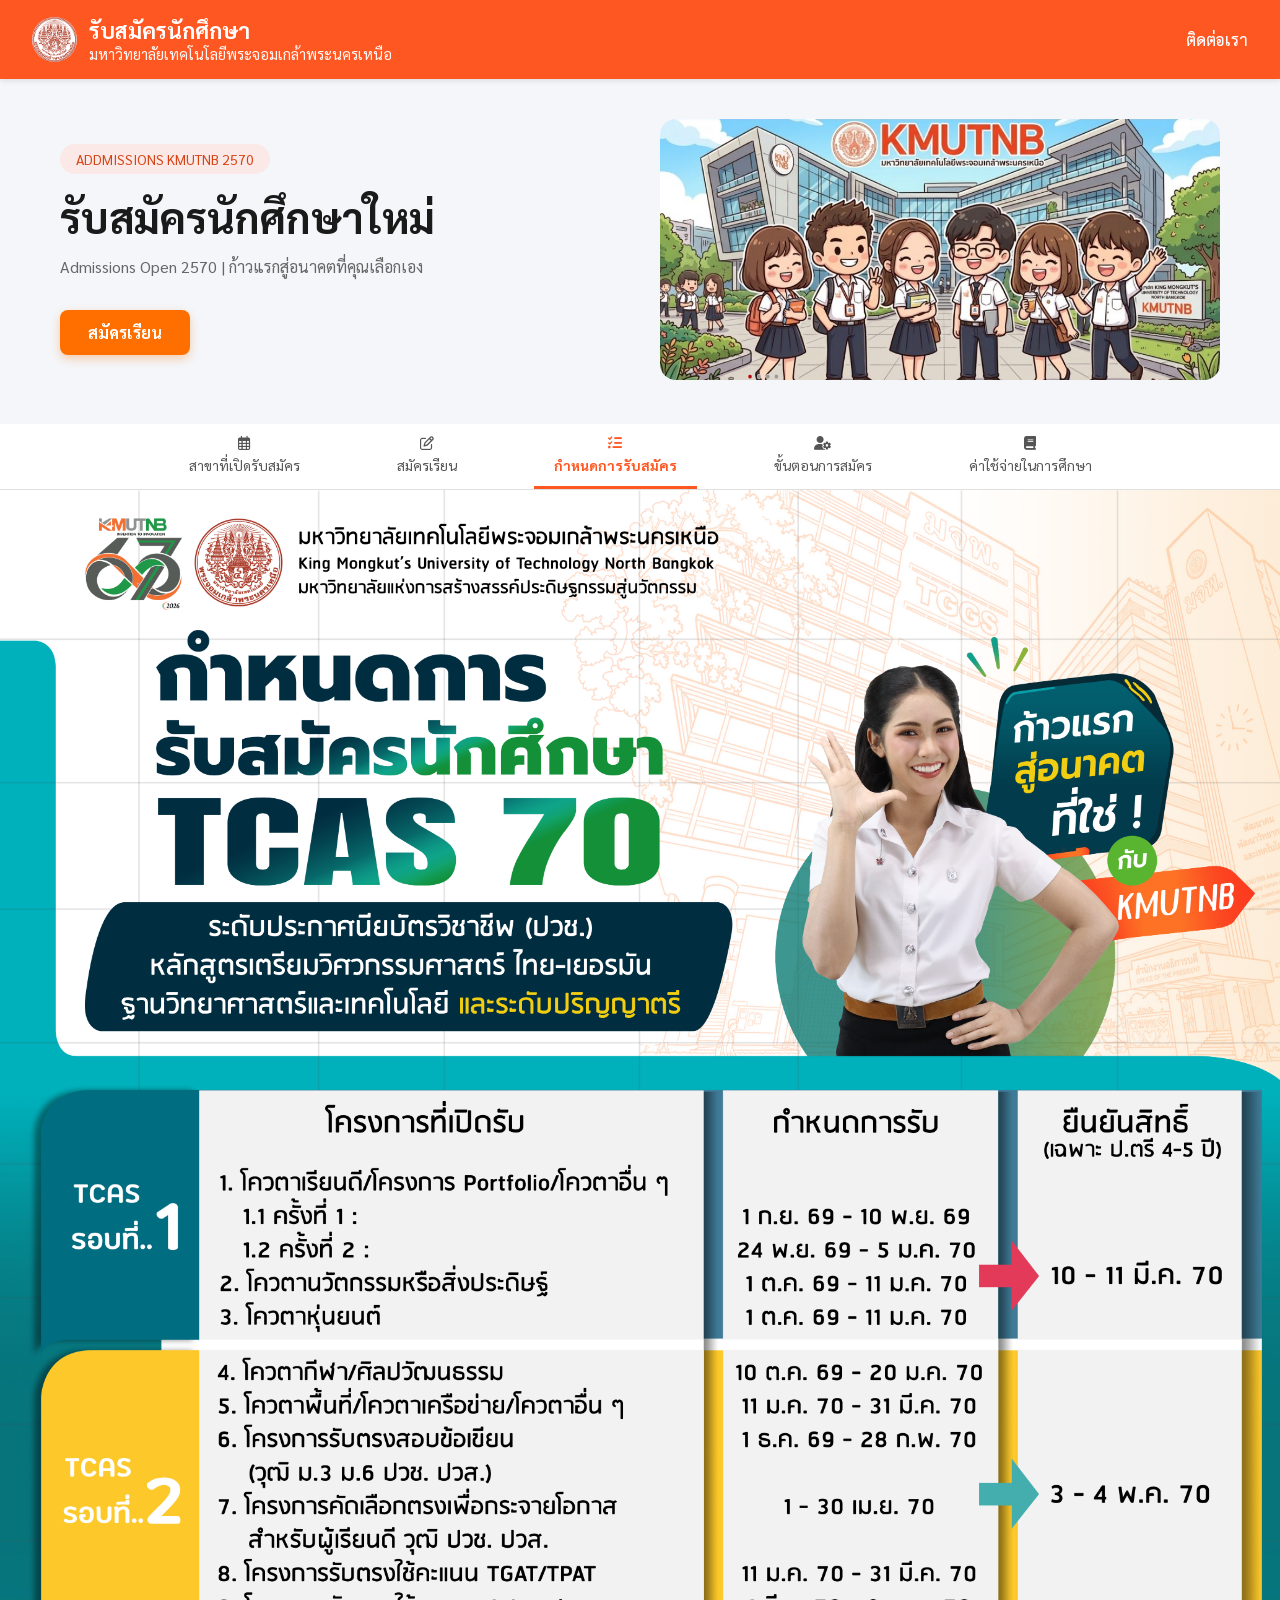
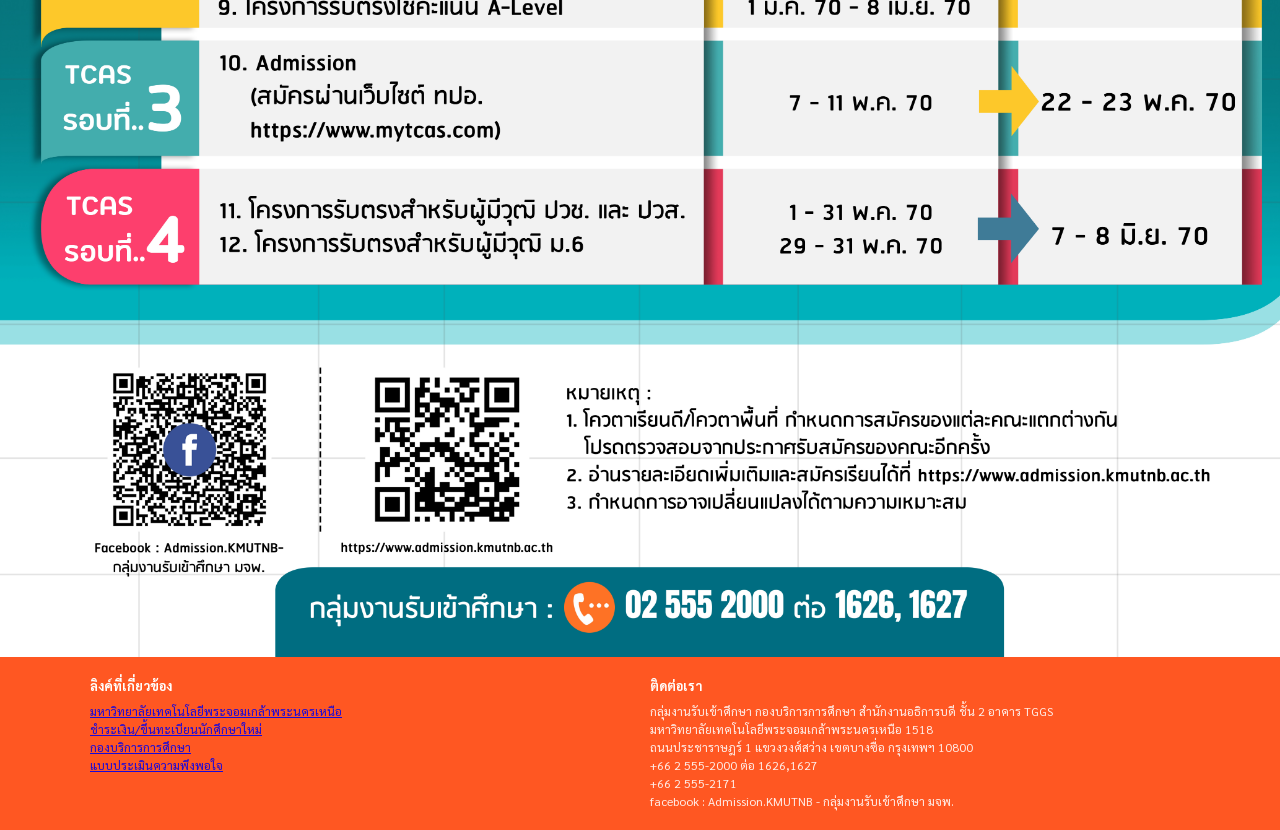
<file: page3.html>
<!DOCTYPE html>
<html lang="th">
<head>
    <meta charset="UTF-8">
    <meta name="viewport" content="width=device-width, initial-scale=1.0">
    <title>รับสมัครนักศึกษา - มหาวิทยาลัยเทคโนโลยีพระจอมเกล้าพระนครเหนือ</title>
    <link rel="stylesheet" href="https://cdnjs.cloudflare.com/ajax/libs/font-awesome/6.4.0/css/all.min.css">
    <link href="https://fonts.googleapis.com/css2?family=Sarabun:wght@300;400;500;700&display=swap" rel="stylesheet">
    <link rel="stylesheet" href="style.css">
</head>
<body>

    <!-- Header -->
    <header class="header">
        <div class="brand">
            <div class="brand-logo"><img src="img/logo_kmutnb-(6).png" alt="Logo"></div>
            <div>
                <div class="brand-title">รับสมัครนักศึกษา</div>
                <div class="brand-subtitle">มหาวิทยาลัยเทคโนโลยีพระจอมเกล้าพระนครเหนือ</div>
            </div>
        </div>
        <nav class="header-nav">
            <a href="page6.html">ติดต่อเรา</a>
        </nav>
    </header>

    <!-- Banner -->
        <section class="hero-container">
            <!-- ฝั่งข้อความด้านซ้าย -->
            <div class="hero-content">
                <span class="badge-year">ADDMISSIONS KMUTNB 2570</span>
                <h1 class="hero-title">รับสมัครนักศึกษาใหม่</h1>
                    <p class="hero-desc">
        Admissions Open 2570 | ก้าวแรกสู่อนาคตที่คุณเลือกเอง
                    </p>
                        <a href="page2.html" class="btn-apply">
                            <i class="icon-login"></i> สมัครเรียน
                        </a>
            </div>

    <!-- ฝั่งรูปภาพด้านขวา (ใส่ border-radius ให้มุมโค้งมน) -->
    <div class="hero-image">
        <img src="img/img2.png" alt="KMUTNB Students">
    </div>
    </section>

    <!-- Navigation Tabs -->
    <div class="nav-tabs-container">
        <div class="nav-tabs">
            <a href="index.html" class="tab-item">
                <i class="fa-regular fa-calendar-days"></i>
                <span>สาขาที่เปิดรับสมัคร</span>
            </a>
            <a href="page2.html" class="tab-item">
                <i class="fa-regular fa-pen-to-square"></i>
                <span>สมัครเรียน</span>
            </a>
            <a href="page3.html" class="tab-item active">
                <i class="fa-solid fa-list-check"></i>
                <span>กำหนดการรับสมัคร</span>
            </a>
            <a href="page4.html" class="tab-item">
                <i class="fa-solid fa-user-gear"></i>
                <span>ขั้นตอนการสมัคร</span>
            </a>
            <a href="page5.html" class="tab-item">
                <i class="fa-solid fa-book"></i>
                <span>ค่าใช้จ่ายในการศึกษา</span>
            </a>
        </div>
    </div>

    <img src="img/Timeline2570.jpg" alt="Timeline" class="timeline-image">

    <!-- Footer -->
    <footer class="footer">
        <div class="footer-content">
            <div class="footer-section">
                <h4>ลิงค์ที่เกี่ยวข้อง</h4>                        
                <p><a href="https://www.kmutnb.ac.th" target="_blank">มหาวิทยาลัยเทคโนโลยีพระจอมเกล้าพระนครเหนือ</a></p>
                <p><a href="https://reg2.kmutnb.ac.th/registrar/home" target="_blank">ชำระเงิน/ขึ้นทะเบียนนักศึกษาใหม่</a></p>
                <p><a href="https://sa.op.kmutnb.ac.th/" target="_blank">กองบริการการศึกษา</a></p>
                <p><a href="https://docs.google.com/forms/d/e/1FAIpQLSddWJLazUES1HnY3vQAwi4u7KqOIA3E1HjugbdX1mN92y0lDQ/viewform" target="_blank">แบบประเมินความพึงพอใจ</a></p>
            </div>
            <div class="footer-section">
                <h4>ติดต่อเรา</h4>
                <p>กลุ่มงานรับเข้าศึกษา กองบริการการศึกษา สำนักงานอธิการบดี ชั้น 2 อาคาร TGGS</p> 
                <p>มหาวิทยาลัยเทคโนโลยีพระจอมเกล้าพระนครเหนือ 1518</p>
                <p>ถนนประชาราษฎร์ 1 แขวงวงศ์สว่าง เขตบางซื่อ กรุงเทพฯ 10800</p>
                <p>+66 2 555-2000 ต่อ 1626,1627</p>
                <p>+66 2 555-2171</p>
                <p>facebook : Admission.KMUTNB - กลุ่มงานรับเข้าศึกษา มจพ.</p>
            </div>
        </div>
    </footer>

</body>
</html>
</file>
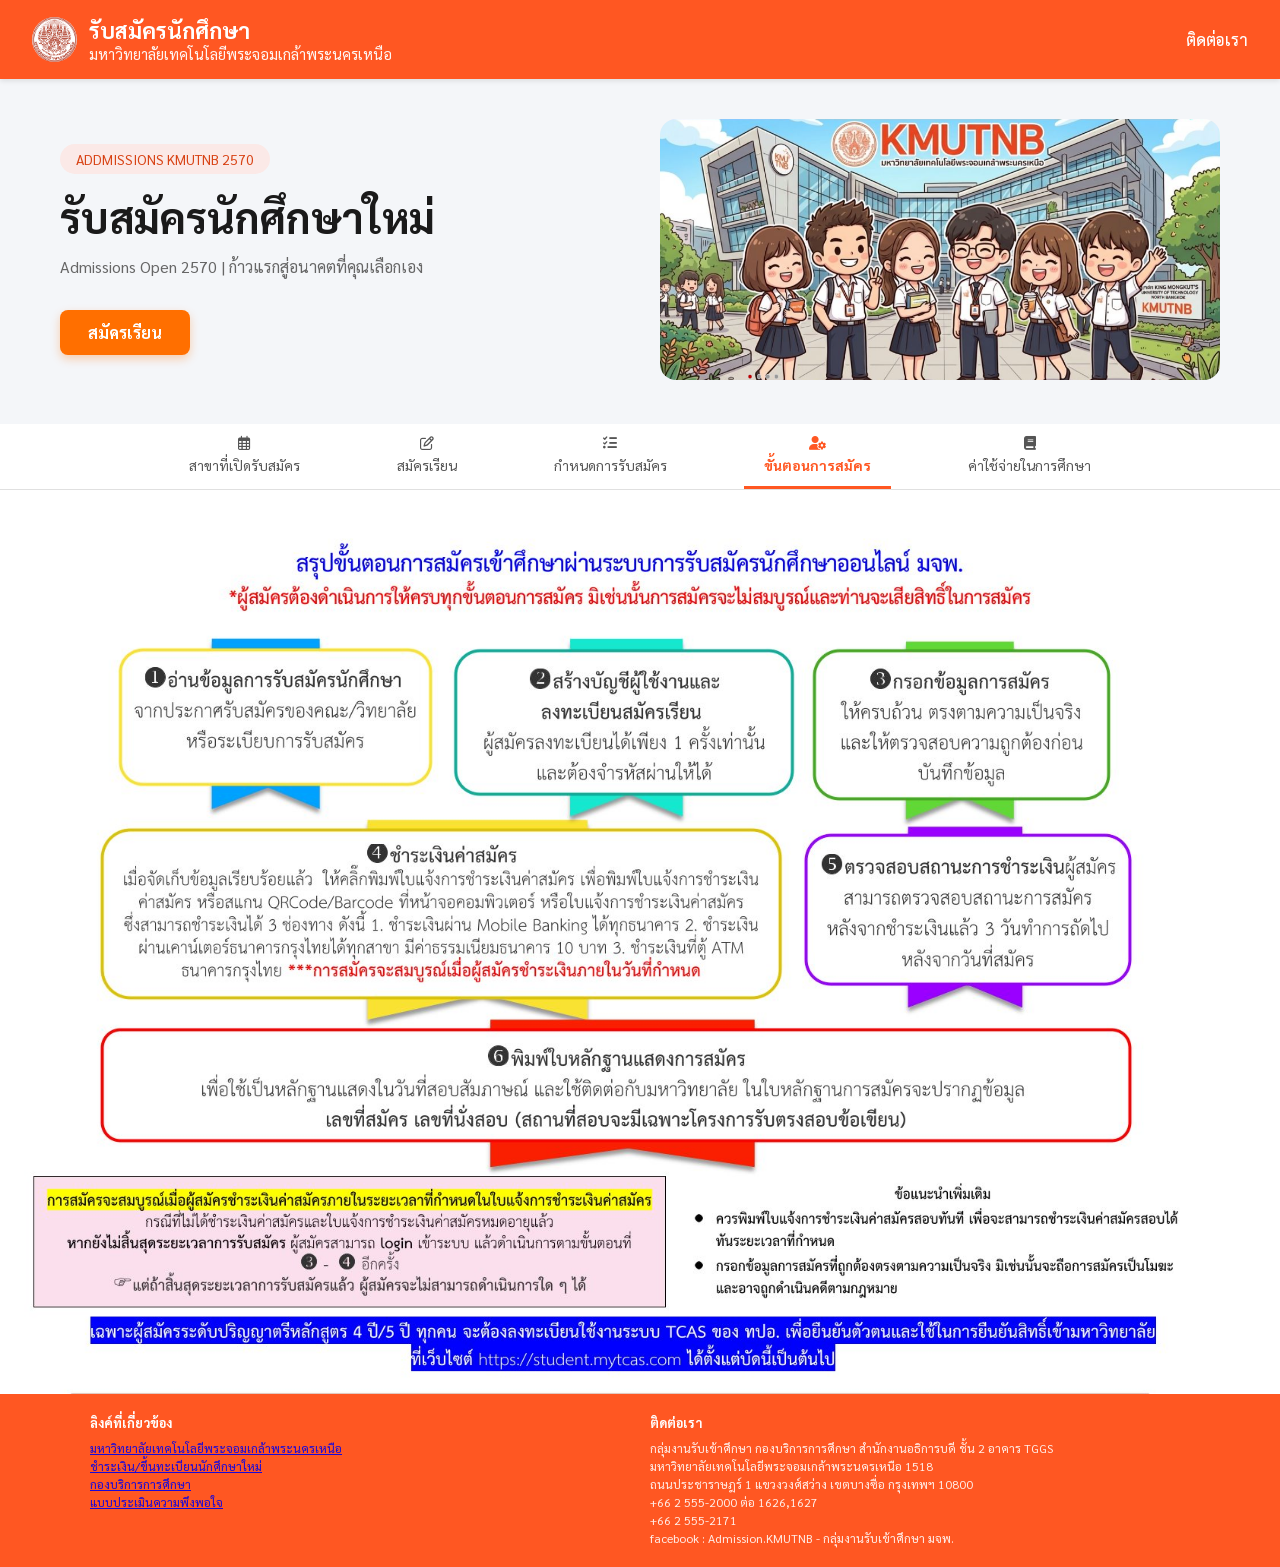
<file: page4.html>
<!DOCTYPE html>
<html lang="th">
<head>
    <meta charset="UTF-8">
    <meta name="viewport" content="width=device-width, initial-scale=1.0">
    <title>รับสมัครนักศึกษา - มหาวิทยาลัยเทคโนโลยีพระจอมเกล้าพระนครเหนือ</title>
    <link rel="stylesheet" href="https://cdnjs.cloudflare.com/ajax/libs/font-awesome/6.4.0/css/all.min.css">
    <link href="https://fonts.googleapis.com/css2?family=Sarabun:wght@300;400;500;700&display=swap" rel="stylesheet">
    <link rel="stylesheet" href="style.css">
</head>
<body>

    <!-- Header -->
    <header class="header">
        <div class="brand">
            <div class="brand-logo"><img src="img/logo_kmutnb-(6).png" alt="Logo"></div>
            <div>
                <div class="brand-title">รับสมัครนักศึกษา</div>
                <div class="brand-subtitle">มหาวิทยาลัยเทคโนโลยีพระจอมเกล้าพระนครเหนือ</div>
            </div>
        </div>
        <nav class="header-nav">
            <a href="page6.html">ติดต่อเรา</a>
        </nav>
    </header>

    <!-- Banner -->
        <section class="hero-container">
            <!-- ฝั่งข้อความด้านซ้าย -->
            <div class="hero-content">
                <span class="badge-year">ADDMISSIONS KMUTNB 2570</span>
                <h1 class="hero-title">รับสมัครนักศึกษาใหม่</h1>
                    <p class="hero-desc">
        Admissions Open 2570 | ก้าวแรกสู่อนาคตที่คุณเลือกเอง
                    </p>
                        <a href="page2.html" class="btn-apply">
                            <i class="icon-login"></i> สมัครเรียน
                        </a>
            </div>

    <!-- ฝั่งรูปภาพด้านขวา (ใส่ border-radius ให้มุมโค้งมน) -->
    <div class="hero-image">
        <img src="img/img2.png" alt="KMUTNB Students">
    </div>
    </section>

    <!-- Navigation Tabs -->
    <div class="nav-tabs-container">
        <div class="nav-tabs">
            <a href="index.html" class="tab-item">
                <i class="fa-regular fa-calendar-days"></i>
                <span>สาขาที่เปิดรับสมัคร</span>
            </a>
            <a href="page2.html" class="tab-item">
                <i class="fa-regular fa-pen-to-square"></i>
                <span>สมัครเรียน</span>
            </a>
            <a href="page3.html" class="tab-item">
                <i class="fa-solid fa-list-check"></i>
                <span>กำหนดการรับสมัคร</span>
            </a>
            <a href="page4.html" class="tab-item active">
                <i class="fa-solid fa-user-gear"></i>
                <span>ขั้นตอนการสมัคร</span>
            </a>
            <a href="page5.html" class="tab-item">
                <i class="fa-solid fa-book"></i>
                <span>ค่าใช้จ่ายในการศึกษา</span>
            </a>
        </div>
    </div>

    <img src="img/steprecruitment.jpg" alt="Step Recruitment" class="step-image">

    <!-- Footer -->
    <footer class="footer">
        <div class="footer-content">
            <div class="footer-section">
                <h4>ลิงค์ที่เกี่ยวข้อง</h4>                        
                <p><a href="https://www.kmutnb.ac.th" target="_blank">มหาวิทยาลัยเทคโนโลยีพระจอมเกล้าพระนครเหนือ</a></p>
                <p><a href="https://reg2.kmutnb.ac.th/registrar/home" target="_blank">ชำระเงิน/ขึ้นทะเบียนนักศึกษาใหม่</a></p>
                <p><a href="https://sa.op.kmutnb.ac.th/" target="_blank">กองบริการการศึกษา</a></p>
                <p><a href="https://docs.google.com/forms/d/e/1FAIpQLSddWJLazUES1HnY3vQAwi4u7KqOIA3E1HjugbdX1mN92y0lDQ/viewform" target="_blank">แบบประเมินความพึงพอใจ</a></p>
            </div>
            <div class="footer-section">
                <h4>ติดต่อเรา</h4>
                <p>กลุ่มงานรับเข้าศึกษา กองบริการการศึกษา สำนักงานอธิการบดี ชั้น 2 อาคาร TGGS</p> 
                <p>มหาวิทยาลัยเทคโนโลยีพระจอมเกล้าพระนครเหนือ 1518</p>
                <p>ถนนประชาราษฎร์ 1 แขวงวงศ์สว่าง เขตบางซื่อ กรุงเทพฯ 10800</p>
                <p>+66 2 555-2000 ต่อ 1626,1627</p>
                <p>+66 2 555-2171</p>
                <p>facebook : Admission.KMUTNB - กลุ่มงานรับเข้าศึกษา มจพ.</p>
            </div>
        </div>
    </footer>

</body>
</html>
</file>
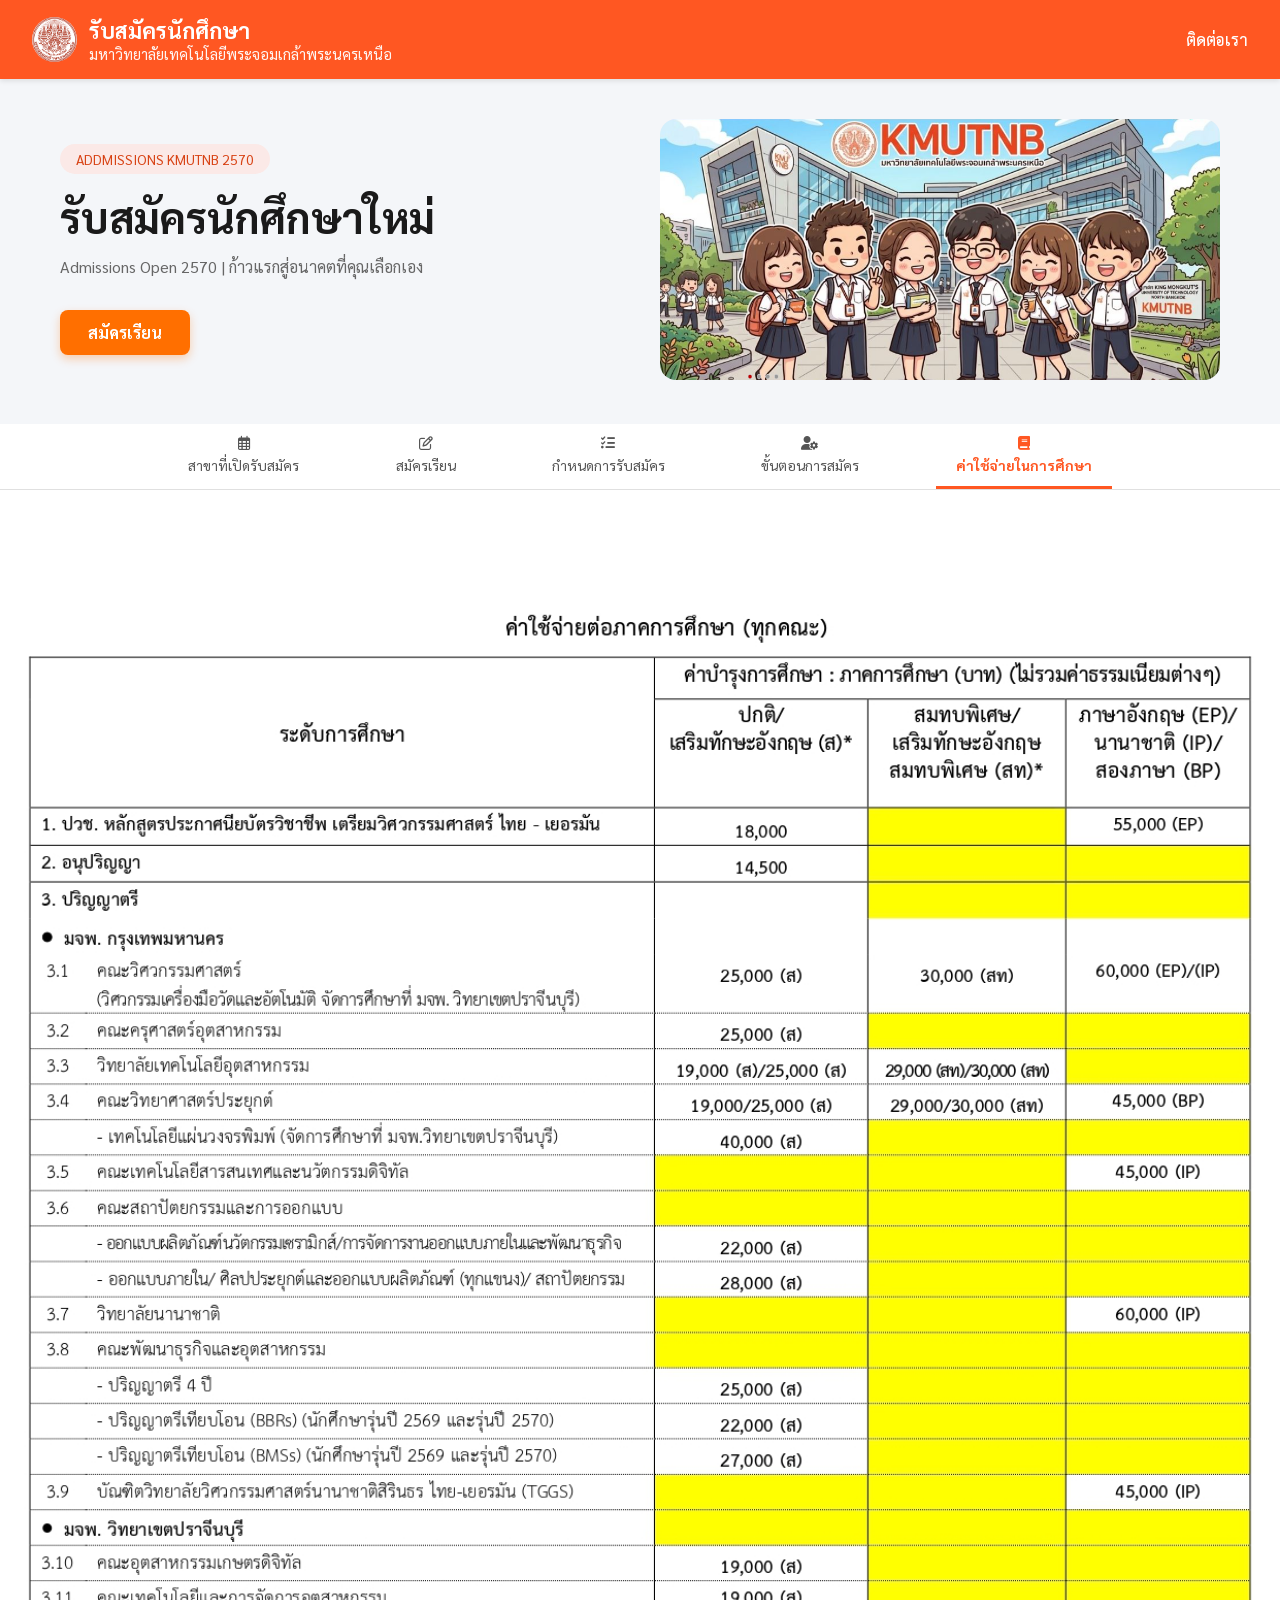
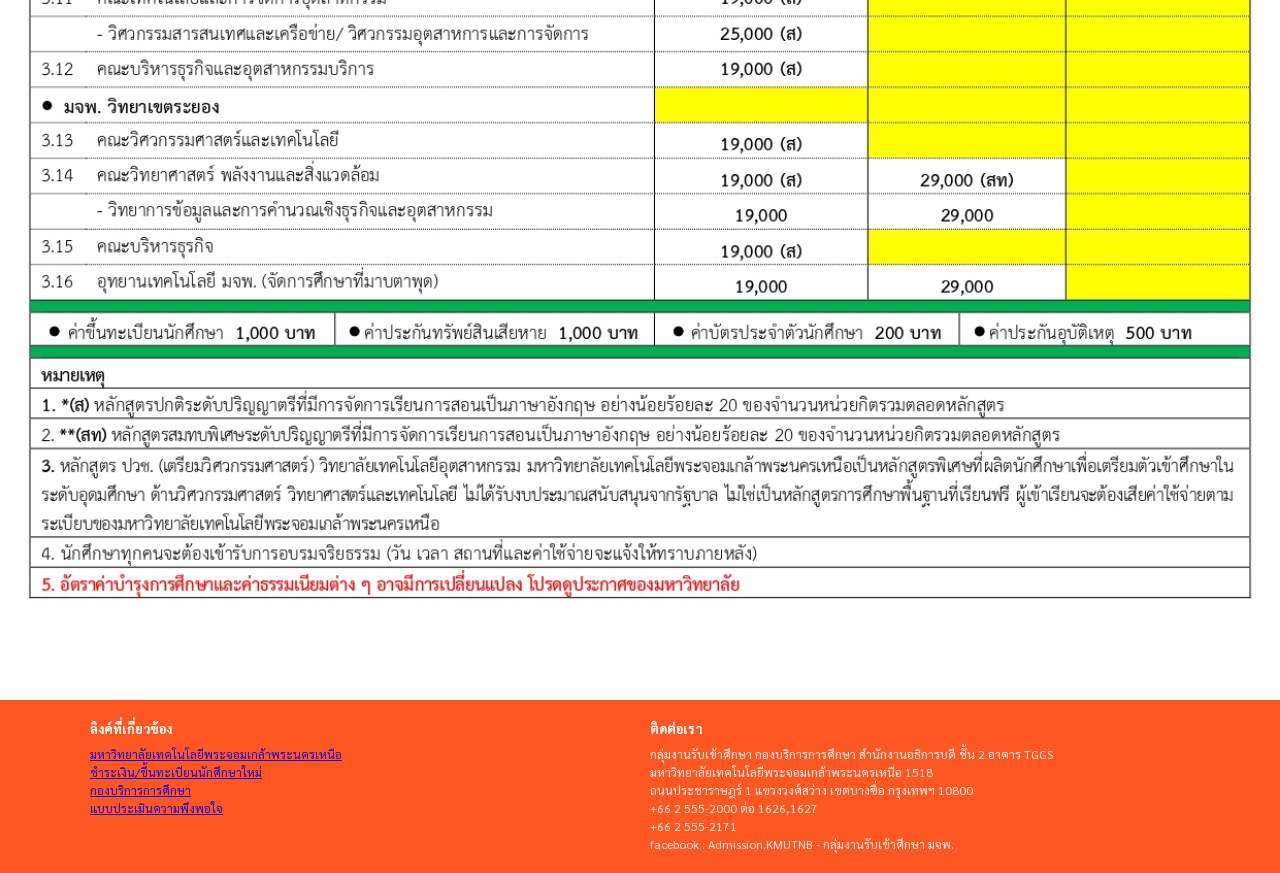
<file: page5.html>
<!DOCTYPE html>
<html lang="th">
<head>
    <meta charset="UTF-8">
    <meta name="viewport" content="width=device-width, initial-scale=1.0">
    <title>รับสมัครนักศึกษา - มหาวิทยาลัยเทคโนโลยีพระจอมเกล้าพระนครเหนือ</title>
    <link rel="stylesheet" href="https://cdnjs.cloudflare.com/ajax/libs/font-awesome/6.4.0/css/all.min.css">
    <link href="https://fonts.googleapis.com/css2?family=Sarabun:wght@300;400;500;700&display=swap" rel="stylesheet">
    <link rel="stylesheet" href="style.css">
</head>
<body>

    <!-- Header -->
    <header class="header">
        <div class="brand">
            <div class="brand-logo"><img src="img/logo_kmutnb-(6).png" alt="Logo"></div>
            <div>
                <div class="brand-title">รับสมัครนักศึกษา</div>
                <div class="brand-subtitle">มหาวิทยาลัยเทคโนโลยีพระจอมเกล้าพระนครเหนือ</div>
            </div>
        </div>
        <nav class="header-nav">
            <a href="page6.html">ติดต่อเรา</a>
        </nav>
    </header>

    <!-- Banner -->
        <section class="hero-container">
            <!-- ฝั่งข้อความด้านซ้าย -->
            <div class="hero-content">
                <span class="badge-year">ADDMISSIONS KMUTNB 2570</span>
                <h1 class="hero-title">รับสมัครนักศึกษาใหม่</h1>
                    <p class="hero-desc">
        Admissions Open 2570 | ก้าวแรกสู่อนาคตที่คุณเลือกเอง
                    </p>
                        <a href="page2.html" class="btn-apply">
                            <i class="icon-login"></i> สมัครเรียน
                        </a>
            </div>

    <!-- ฝั่งรูปภาพด้านขวา (ใส่ border-radius ให้มุมโค้งมน) -->
    <div class="hero-image">
        <img src="img/img2.png" alt="KMUTNB Students">
    </div>
    </section>

    <!-- Navigation Tabs -->
    <div class="nav-tabs-container">
        <div class="nav-tabs">
            <a href="index.html" class="tab-item">
                <i class="fa-regular fa-calendar-days"></i>
                <span>สาขาที่เปิดรับสมัคร</span>
            </a>
            <a href="page2.html" class="tab-item">
                <i class="fa-regular fa-pen-to-square"></i>
                <span>สมัครเรียน</span>
            </a>
            <a href="page3.html" class="tab-item">
                <i class="fa-solid fa-list-check"></i>
                <span>กำหนดการรับสมัคร</span>
            </a>
            <a href="page4.html" class="tab-item">
                <i class="fa-solid fa-user-gear"></i>
                <span>ขั้นตอนการสมัคร</span>
            </a>
            <a href="page5.html" class="tab-item active">
                <i class="fa-solid fa-book"></i>
                <span>ค่าใช้จ่ายในการศึกษา</span>
            </a>
        </div>
    </div>

    <img src="img/fee2569_page-0001.jpg" alt="Fee Structure" class="fee-image">

    <!-- Footer -->
    <footer class="footer">
        <div class="footer-content">
            <div class="footer-section">
                <h4>ลิงค์ที่เกี่ยวข้อง</h4>                        
                <p><a href="https://www.kmutnb.ac.th" target="_blank">มหาวิทยาลัยเทคโนโลยีพระจอมเกล้าพระนครเหนือ</a></p>
                <p><a href="https://reg2.kmutnb.ac.th/registrar/home" target="_blank">ชำระเงิน/ขึ้นทะเบียนนักศึกษาใหม่</a></p>
                <p><a href="https://sa.op.kmutnb.ac.th/" target="_blank">กองบริการการศึกษา</a></p>
                <p><a href="https://docs.google.com/forms/d/e/1FAIpQLSddWJLazUES1HnY3vQAwi4u7KqOIA3E1HjugbdX1mN92y0lDQ/viewform" target="_blank">แบบประเมินความพึงพอใจ</a></p>
            </div>
            <div class="footer-section">
                <h4>ติดต่อเรา</h4>
                <p>กลุ่มงานรับเข้าศึกษา กองบริการการศึกษา สำนักงานอธิการบดี ชั้น 2 อาคาร TGGS</p> 
                <p>มหาวิทยาลัยเทคโนโลยีพระจอมเกล้าพระนครเหนือ 1518</p>
                <p>ถนนประชาราษฎร์ 1 แขวงวงศ์สว่าง เขตบางซื่อ กรุงเทพฯ 10800</p>
                <p>+66 2 555-2000 ต่อ 1626,1627</p>
                <p>+66 2 555-2171</p>
                <p>facebook : Admission.KMUTNB - กลุ่มงานรับเข้าศึกษา มจพ.</p>
            </div>
        </div>
    </footer>

</body>
</html>
</file>
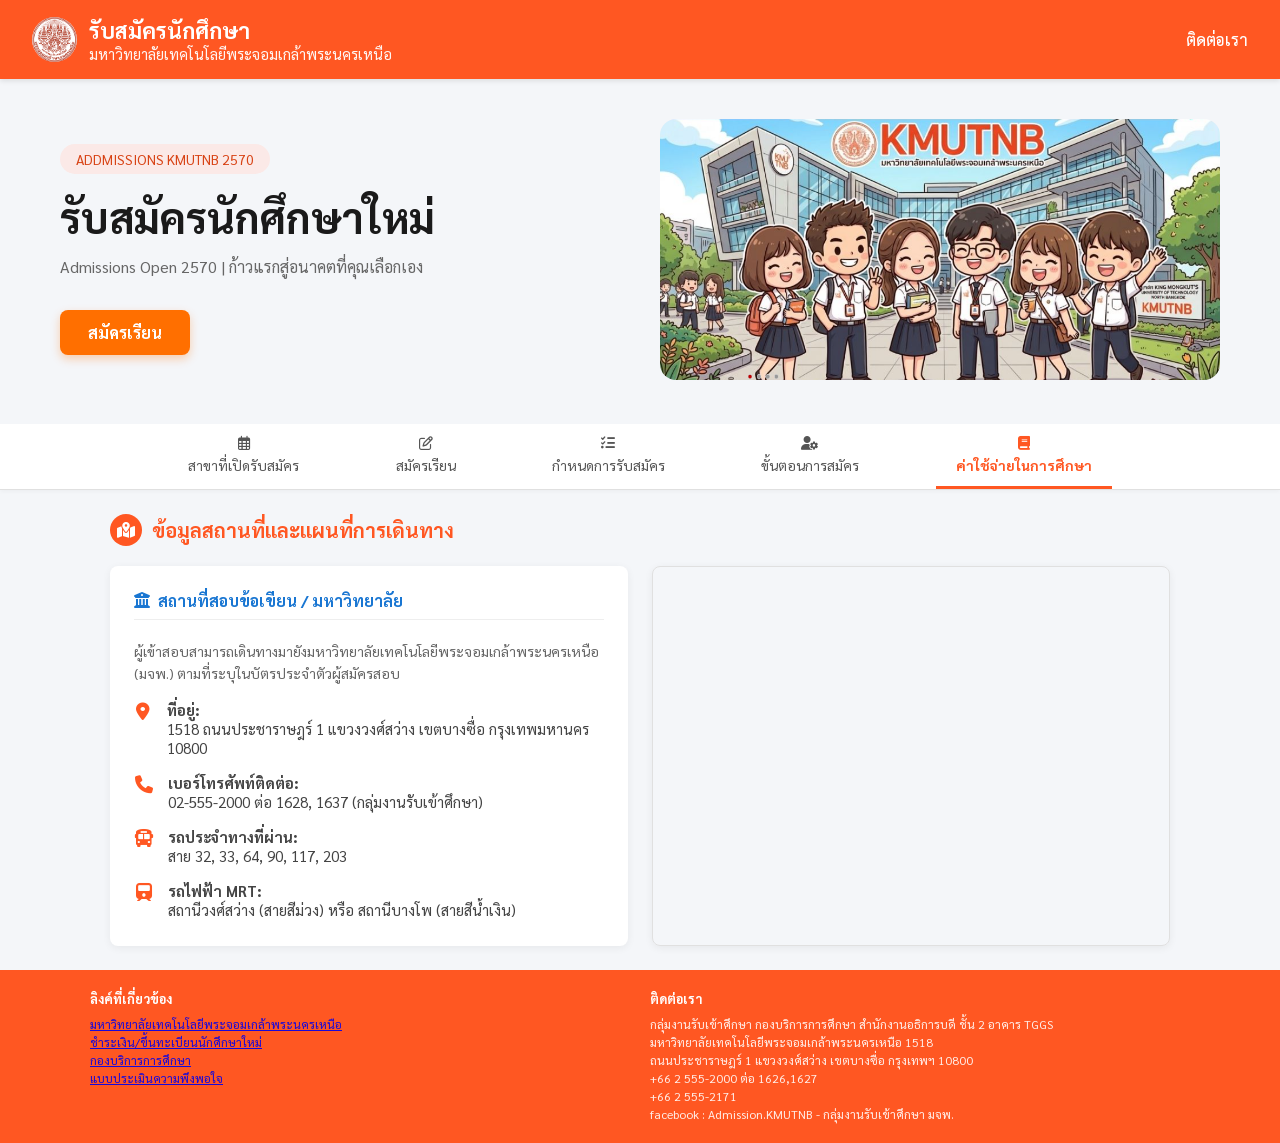
<file: page6.html>
<!DOCTYPE html>
<html lang="th">
<head>
    <meta charset="UTF-8">
    <meta name="viewport" content="width=device-width, initial-scale=1.0">
    <title>รับสมัครนักศึกษา - มหาวิทยาลัยเทคโนโลยีพระจอมเกล้าพระนครเหนือ</title>
    <link rel="stylesheet" href="https://cdnjs.cloudflare.com/ajax/libs/font-awesome/6.4.0/css/all.min.css">
    <link href="https://fonts.googleapis.com/css2?family=Sarabun:wght@300;400;500;700&display=swap" rel="stylesheet">
    <link rel="stylesheet" href="style.css">
</head>
<body>

    <!-- Header -->
    <header class="header">
        <div class="brand">
            <div class="brand-logo"><img src="img/logo_kmutnb-(6).png" alt="Logo"></div>
            <div>
                <div class="brand-title">รับสมัครนักศึกษา</div>
                <div class="brand-subtitle">มหาวิทยาลัยเทคโนโลยีพระจอมเกล้าพระนครเหนือ</div>
            </div>
        </div>
        <nav class="header-nav">
            <a href="page6.html">ติดต่อเรา</a>
        </nav>
    </header>

    <!-- Banner -->
        <section class="hero-container">
            <!-- ฝั่งข้อความด้านซ้าย -->
            <div class="hero-content">
                <span class="badge-year">ADDMISSIONS KMUTNB 2570</span>
                <h1 class="hero-title">รับสมัครนักศึกษาใหม่</h1>
                    <p class="hero-desc">
        Admissions Open 2570 | ก้าวแรกสู่อนาคตที่คุณเลือกเอง
                    </p>
                        <a href="page2.html" class="btn-apply">
                            <i class="icon-login"></i> สมัครเรียน
                        </a>
            </div>

    <!-- ฝั่งรูปภาพด้านขวา (ใส่ border-radius ให้มุมโค้งมน) -->
    <div class="hero-image">
        <img src="img/img2.png" alt="KMUTNB Students">
    </div>
    </section>

    <!-- Navigation Tabs -->
    <div class="nav-tabs-container">
        <div class="nav-tabs">
            <a href="index.html" class="tab-item">
                <i class="fa-regular fa-calendar-days"></i>
                <span>สาขาที่เปิดรับสมัคร</span>
            </a>
            <a href="page2.html" class="tab-item">
                <i class="fa-regular fa-pen-to-square"></i>
                <span>สมัครเรียน</span>
            </a>
            <a href="page3.html" class="tab-item">
                <i class="fa-solid fa-list-check"></i>
                <span>กำหนดการรับสมัคร</span>
            </a>
            <a href="page4.html" class="tab-item">
                <i class="fa-solid fa-user-gear"></i>
                <span>ขั้นตอนการสมัคร</span>
            </a>
            <a href="page5.html" class="tab-item active">
                <i class="fa-solid fa-book"></i>
                <span>ค่าใช้จ่ายในการศึกษา</span>
            </a>
        </div>
    </div>
<!-- Main Content -->
    <main class="main-content">
        <div class="section-header">
            <div class="section-icon"><i class="fa-solid fa-map-location-dot"></i></div>
            <h2 class="section-title">ข้อมูลสถานที่และแผนที่การเดินทาง</h2>
        </div>

        <div class="contact-container">
            <!-- ฝั่งข้อความรายละเอียด -->
            <div class="contact-card">
                <div class="form-section-title">
                    <i class="fa-solid fa-building-columns"></i>
                    <span>สถานที่สอบข้อเขียน / มหาวิทยาลัย</span>
                </div>
                <p style="font-size: 14px; color: #666; line-height: 1.6;">
                    ผู้เข้าสอบสามารถเดินทางมายังมหาวิทยาลัยเทคโนโลยีพระจอมเกล้าพระนครเหนือ (มจพ.) ตามที่ระบุในบัตรประจำตัวผู้สมัครสอบ
                </p>

                <ul class="contact-info-list">
                    <li class="contact-info-item">
                        <i class="fa-solid fa-location-dot"></i>
                        <div>
                            <strong>ที่อยู่:</strong><br>
                            1518 ถนนประชาราษฎร์ 1 แขวงวงศ์สว่าง เขตบางซื่อ กรุงเทพมหานคร 10800
                        </div>
                    </li>
                    <li class="contact-info-item">
                        <i class="fa-solid fa-phone"></i>
                        <div>
                            <strong>เบอร์โทรศัพท์ติดต่อ:</strong><br>
                            02-555-2000 ต่อ 1628, 1637 (กลุ่มงานรับเข้าศึกษา)
                        </div>
                    </li>
                    <li class="contact-info-item">
                        <i class="fa-solid fa-bus"></i>
                        <div>
                            <strong>รถประจำทางที่ผ่าน:</strong><br>
                            สาย 32, 33, 64, 90, 117, 203
                        </div>
                    </li>
                    <li class="contact-info-item">
                        <i class="fa-solid fa-train"></i>
                        <div>
                            <strong>รถไฟฟ้า MRT:</strong><br>
                            สถานีวงศ์สว่าง (สายสีม่วง) หรือ สถานีบางโพ (สายสีน้ำเงิน)
                        </div>
                    </li>
                </ul>
            </div>

            <!-- ฝั่งแผนที่ Google Maps -->
            <div class="map-container">
                <iframe 
                    src="https://www.google.com/maps/embed?pb=!1m18!1m12!1m3!1d3874.331284714652!2d100.51173667590895!3d13.816075995079632!2m3!1f0!2f0!3f0!3m2!1i1024!2i768!4f13.1!3m3!1m2!1s0x30e29b8778000001%3A0x1b702b8813ef639b!2z4Lih4Lir4Liy4Lin4Li04LiX4Lii4Liy4Lil4Lix4Lii4LmA4LiX4LiE4LmC4LiZ4LmC4Lil4Lii4Li14LmA4Lih4Lij4Li34Lit4LiZ4Lie4Lij4Liw4LiZ4LiE4Lij4Lij4LmA4Liq4LiZ4LmA4LiI4LmJ4Liy!5e0!3m2!1sth!2sth!4v1700000000000!5m2!1sth!2sth" 
                    allowfullscreen="" 
                    loading="lazy" 
                    referrerpolicy="no-referrer-when-downgrade">
                </iframe>
            </div>
        </div>
    </main>

    <!-- Footer -->
    <footer class="footer">
        <div class="footer-content">
            <div class="footer-section">
                <h4>ลิงค์ที่เกี่ยวข้อง</h4>                        
                <p><a href="https://www.kmutnb.ac.th" target="_blank">มหาวิทยาลัยเทคโนโลยีพระจอมเกล้าพระนครเหนือ</a></p>
                <p><a href="https://reg2.kmutnb.ac.th/registrar/home" target="_blank">ชำระเงิน/ขึ้นทะเบียนนักศึกษาใหม่</a></p>
                <p><a href="https://sa.op.kmutnb.ac.th/" target="_blank">กองบริการการศึกษา</a></p>
                <p><a href="https://docs.google.com/forms/d/e/1FAIpQLSddWJLazUES1HnY3vQAwi4u7KqOIA3E1HjugbdX1mN92y0lDQ/viewform" target="_blank">แบบประเมินความพึงพอใจ</a></p>
            </div>
            <div class="footer-section">
                <h4>ติดต่อเรา</h4>
                <p>กลุ่มงานรับเข้าศึกษา กองบริการการศึกษา สำนักงานอธิการบดี ชั้น 2 อาคาร TGGS</p> 
                <p>มหาวิทยาลัยเทคโนโลยีพระจอมเกล้าพระนครเหนือ 1518</p>
                <p>ถนนประชาราษฎร์ 1 แขวงวงศ์สว่าง เขตบางซื่อ กรุงเทพฯ 10800</p>
                <p>+66 2 555-2000 ต่อ 1626,1627</p>
                <p>+66 2 555-2171</p>
                <p>facebook : Admission.KMUTNB - กลุ่มงานรับเข้าศึกษา มจพ.</p>
            </div>
        </div>
    </footer>

</body>
</html>
</file>
<file: style.css>
/* Reset & Base Styles */
* {
    margin: 0;
    padding: 0;
    box-sizing: border-box;
    font-family: 'Sarabun', -apple-system, BlinkMacSystemFont, "Segoe UI", Roboto, sans-serif;
}

body {
    background-color: #f4f6f9;
    color: #333;
    display: flex;
    flex-direction: column;
    min-height: 100vh;
}

/* Header */
.header {
    background-color: #ff5722;
    color: white;
    padding: 16px 32px; /* เดิม 12px 24px (เพิ่มพื้นที่ด้านบน-ล่าง) */
    display: flex;
    justify-content: space-between;
    align-items: center;
    box-shadow: 0 2px 5px rgba(0,0,0,0.1);
}

.culta-img {
    width: 1000px;
    height: 1000px;
    border-radius: 10%;
    object-fit: cover;
    border: 2px solid white;
}

.brand {
    display: flex;
    align-items: center;
    gap: 12px;
}

.brand-logo {
    width: 45px;
    height: 45px;
    background-color: white;
    border-radius: 50%;
    display: flex;
    align-items: center;
    justify-content: center;
    color: #ff5722;
    font-weight: bold;
    font-size: 14px;
}
.brand-logo img {
    max-width: 100%;
    max-height: 100%;
    object-fit: contain;
}

.brand-title {
    font-size: 22px; /* เดิม 18px (ปรับให้ใหญ่ขึ้นชัดเจน) */
    font-weight: bold;
}

.brand-subtitle {
    font-size: 15px; /* เดิม 13px */
    opacity: 0.95;
}

.header-nav {
    display: flex;
    gap: 20px;
    font-size: 16px; /* เดิม 14px */
    font-weight: 500; /* เพิ่มความหนาของตัวอักษรเล็กน้อย */
}

.header-nav a {
    color: white;
    text-decoration: none;
    transition: opacity 0.2s;
}

.header-nav a:hover {
    opacity: 0.8;
}

/* Banner */
/* Header / Navbar */
.navbar {
  display: flex;
  justify-content: space-between;
  align-items: center;
  padding: 15px 80px;
  background-color: #ffffff;
  border-bottom: 1px solid #eee;
}

.nav-links a {
  margin-left: 25px;
  text-decoration: none;
  color: #444;
  font-weight: 500;
}

.nav-links a.active {
  color: #e65100;
  border-bottom: 2px solid #e65100;
  padding-bottom: 5px;
}

/* Hero Section */
.hero-container {
  display: flex;
  align-items: center;
  justify-content: space-between;
  max-width: 1200px;
  margin: 40px auto;
  padding: 0 20px;
}

.hero-content {
  flex: 1;
  padding-right: 40px;
}

/* ป้ายปีการศึกษา */
.badge-year {
  background-color: #fbe9e7;
  color: #d84315;
  padding: 6px 16px;
  border-radius: 20px;
  font-size: 14px;
}

.hero-title {
  font-size: 42px;
  font-weight: bold;
  margin: 20px 0 10px 0;
  color: #1a1a1a;
}

.hero-desc {
  color: #666;
  line-height: 1.6;
  margin-bottom: 30px;
}

/* ปุ่มสมัครเรียน */
.btn-apply {
  display: inline-block;
  background-color: #ff6f00;
  color: #fff;
  padding: 12px 28px;
  border-radius: 8px;
  text-decoration: none;
  font-weight: bold;
  box-shadow: 0 4px 10px rgba(255, 111, 0, 0.3);
}

/* การตกแต่งรูปภาพฝั่งขวา */
.hero-image {
  flex: 1;
}

.hero-image img {
  width: 100%;
  border-radius: 16px; /* ทำมุมโค้งมนตามรูปภาพตัวอย่าง */
  object-fit: cover;
}

.badge-new {
    background-color: #ff1744;
    color: white;
    padding: 3px 10px;
    font-size: 12px;
    font-weight: bold;
    border-radius: 4px;
    display: inline-block;
    margin-bottom: 8px;
    animation: pulse 1.5s infinite;
}

.banner-title {
    background-color: #fbc02d;
    color: #1a237e;
    padding: 12px 24px;
    border-radius: 30px;
    font-size: 24px;
    font-weight: bold;
    border: 3px solid #fff;
    box-shadow: 0 4px 10px rgba(0,0,0,0.2);
    display: inline-block;
}

.banner-center {
    position: absolute;
    width: 100%;
    height: 100%;
}



/* Nav Tabs */
.nav-tabs-container {
    background-color: white;
    border-bottom: 1px solid #e0e0e0;
    box-shadow: 0 2px 4px rgba(0,0,0,0.03);
}

.nav-tabs {
    max-width: 1000px;
    margin: 0 auto;
    display: flex;
    justify-content: space-around;
}

/* --- สไตล์ปกติของแถบเมนู (เมื่อยังไม่ได้กด) --- */
.tab-item {
    display: flex;
    flex-direction: column;
    align-items: center;
    padding: 12px 20px;
    color: #555;               /* สีตัวอักษรปกติ */
    text-decoration: none;
    font-size: 14px;
    gap: 6px;
    border-bottom: 3px solid transparent;
    transition: all 0.2s ease;
}

/* --- สไตล์เมื่อเอาเมาส์ไปชี้ (Hover) --- */
.tab-item:hover {
    color: #ff5722;             /* ข้อความเปลี่ยนเป็นสีส้ม */
}

/* --- สไตล์สำหรับหน้าที่กำลังเปิดอยู่ (Active Tab) --- */
.tab-item.active {
    color: #ff5722;             /* สีข้อความส้ม */
    border-bottom: 3px solid #ff5722; /* แถบเส้นใต้สีส้ม */
    font-weight: bold;          /* ตัวหนาเพื่อให้เด่นขึ้น */
}

/* Main Container */
.main-content {
    max-width: 1100px;
    margin: 24px auto;
    padding: 0 20px;
    flex: 1;
    width: 100%;
}

/* Page 1: Content Grid */
.programs-grid {
    display: grid;
    grid-template-columns: 1fr 340px;
    gap: 24px;
}

.section-header {
    display: flex;
    align-items: center;
    gap: 10px;
    margin-bottom: 20px;
}

.section-icon {
    background-color: #ff5722;
    color: white;
    width: 32px;
    height: 32px;
    border-radius: 50%;
    display: flex;
    align-items: center;
    justify-content: center;
}

.section-title {
    font-size: 20px;
    font-weight: bold;
    color: #ff5722;
}

.program-list {
    list-style: none;
    display: flex;
    flex-direction: column;
    gap: 12px;
}

.program-item {
    background: white;
    padding: 14px 18px;
    border-radius: 8px;
    box-shadow: 0 1px 3px rgba(0,0,0,0.08);
    display: flex;
    align-items: center;
    gap: 12px;
    font-size: 15px;
    transition: transform 0.2s, box-shadow 0.2s;
}

.program-item:hover {
    transform: translateX(4px);
    box-shadow: 0 3px 8px rgba(0,0,0,0.12);
}

.program-item i {
    color: #ff5722;
    font-size: 14px;
}

.posters-column {
    display: flex;
    flex-direction: column;
    gap: 20px;
}

.poster-card {
    background: white;
    border-radius: 12px;
    overflow: hidden;
    box-shadow: 0 2px 8px rgba(0,0,0,0.1);
    border: 1px solid #eee;
}

.poster-card-1 {
    background: linear-gradient(180deg, #fff 0%, #fff3e0 100%);
    padding: 16px;
    border: 2px solid #ffe0b2;
}

.poster-card-2 {
    background: #0d47a1;
    color: white;
    padding: 16px;
}

.poster-header {
    font-weight: bold;
    font-size: 16px;
    margin-bottom: 8px;
}

/* Page 2: Form Styles */
.form-card {
    background: white;
    border-radius: 8px;
    padding: 24px;
    box-shadow: 0 2px 8px rgba(0,0,0,0.06);
}

.form-section-title {
    display: flex;
    align-items: center;
    gap: 8px;
    font-size: 16px;
    font-weight: bold;
    color: #1976d2;
    margin-bottom: 20px;
    padding-bottom: 8px;
    border-bottom: 1px solid #eee;
}

.form-grid {
    display: grid;
    grid-template-columns: repeat(3, 1fr);
    gap: 16px;
    margin-bottom: 16px;
}

.form-group {
    display: flex;
    flex-direction: column;
    gap: 6px;
}

.form-group.full-width {
    grid-column: span 3;
}

.form-label {
    font-size: 13px;
    color: #555;
}

.form-control {
    padding: 8px 12px;
    border: 1px solid #ccc;
    border-radius: 4px;
    font-size: 14px;
    outline: none;
    transition: border-color 0.2s;
}

.form-control:focus {
    border-color: #1976d2;
}

.radio-group {
    display: flex;
    gap: 16px;
    align-items: center;
    height: 35px;
}

.radio-label {
    display: flex;
    align-items: center;
    gap: 6px;
    font-size: 14px;
    cursor: pointer;
}

.info-alert {
    background-color: #e3f2fd;
    color: #0d47a1;
    padding: 10px 14px;
    border-radius: 4px;
    font-size: 13px;
    display: flex;
    align-items: center;
    gap: 8px;
    margin-top: 16px;
}

.form-actions {
    display: flex;
    justify-content: flex-end;
    gap: 10px;
    margin-top: 24px;
}

.btn {
    padding: 8px 20px;
    border-radius: 4px;
    border: none;
    font-size: 14px;
    cursor: pointer;
    transition: background-color 0.2s;
}

.btn-secondary {
    background-color: #e0e0e0;
    color: #333;
}

.btn-outline {
    border: 1px solid #ccc;
    background: white;
}

.btn-primary {
    background-color: #0d47a1;
    color: white;
}

.btn-primary:hover {
    background-color: #1565c0;
}

/* Footer */
.footer {
    background-color: #ff5722;
    color: white;
    padding: 20px 40px;
    margin-top: auto;
    font-size: 12px;
}

.footer-content {
    max-width: 1100px;
    margin: 0 auto;
    display: grid;
    grid-template-columns: 1fr 1fr;
    gap: 20px;
}

.footer-section h4 {
    margin-bottom: 8px;
    font-size: 13px;
}

.footer-section p {
    opacity: 0.9;
    line-height: 1.5;
}

/* Responsive */
@media (max-width: 768px) {
    .programs-grid {
        grid-template-columns: 1fr;
    }
    
    .form-grid {
        grid-template-columns: 1fr;
    }
    
    .form-group.full-width {
        grid-column: span 1;
    }
    
    .footer-content {
        grid-template-columns: 1fr;
    }
}
/* --- Page 6: Contact & Map Styles --- */
.contact-container {
    display: grid;
    grid-template-columns: 1fr 1fr;
    gap: 24px;
}

.contact-card {
    background: white;
    border-radius: 8px;
    padding: 24px;
    box-shadow: 0 2px 8px rgba(0,0,0,0.06);
}

.contact-info-list {
    list-style: none;
    display: flex;
    flex-direction: column;
    gap: 16px;
    margin-top: 16px;
}

.contact-info-item {
    display: flex;
    align-items: flex-start;
    gap: 14px;
    font-size: 15px;
    color: #444;
}

.contact-info-item i {
    color: #ff5722;
    font-size: 18px;
    margin-top: 3px;
    width: 20px;
    text-align: center;
}

.map-container {
    width: 100%;
    height: 380px;
    border-radius: 8px;
    overflow: hidden;
    box-shadow: 0 2px 8px rgba(0,0,0,0.06);
    border: 1px solid #e0e0e0;
}

.map-container iframe {
    width: 100%;
    height: 100%;
    border: 0;
}

@media (max-width: 768px) {
    .contact-container {
        grid-template-columns: 1fr;
    }
}
</file>
